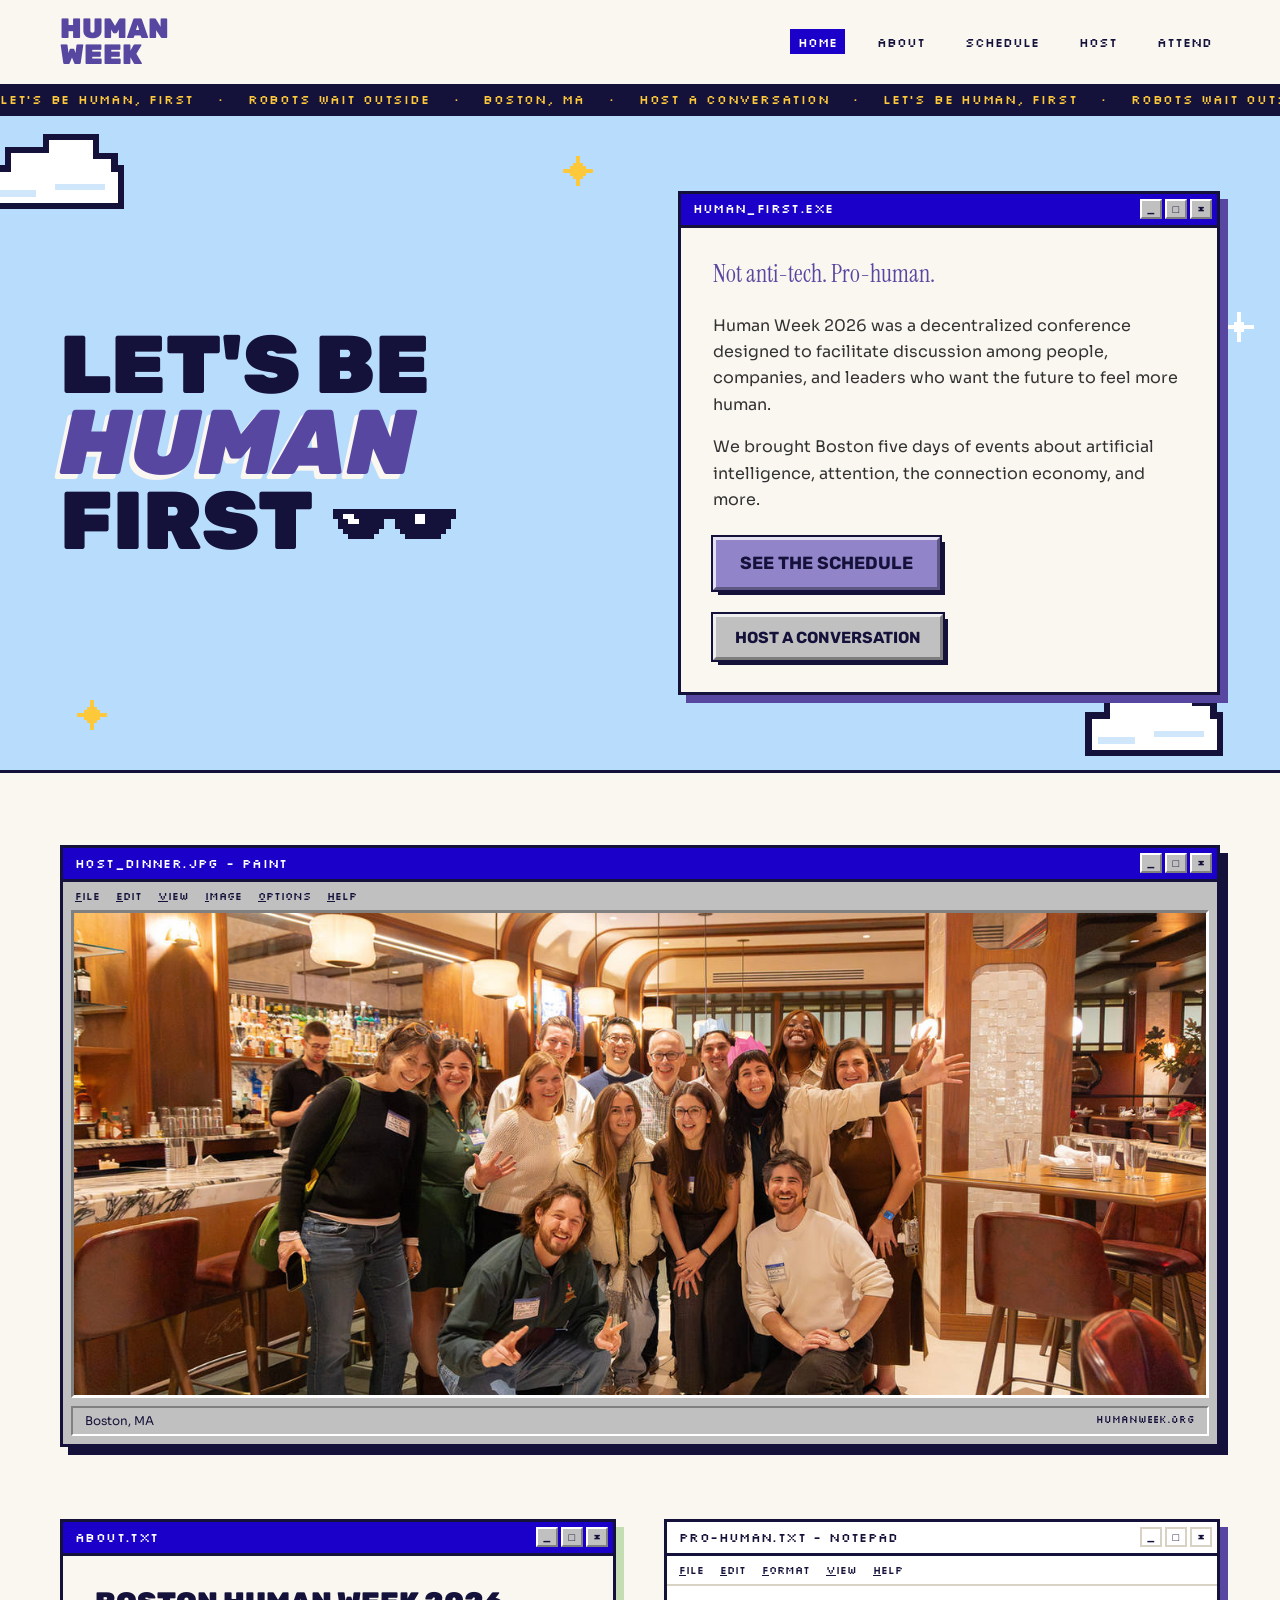
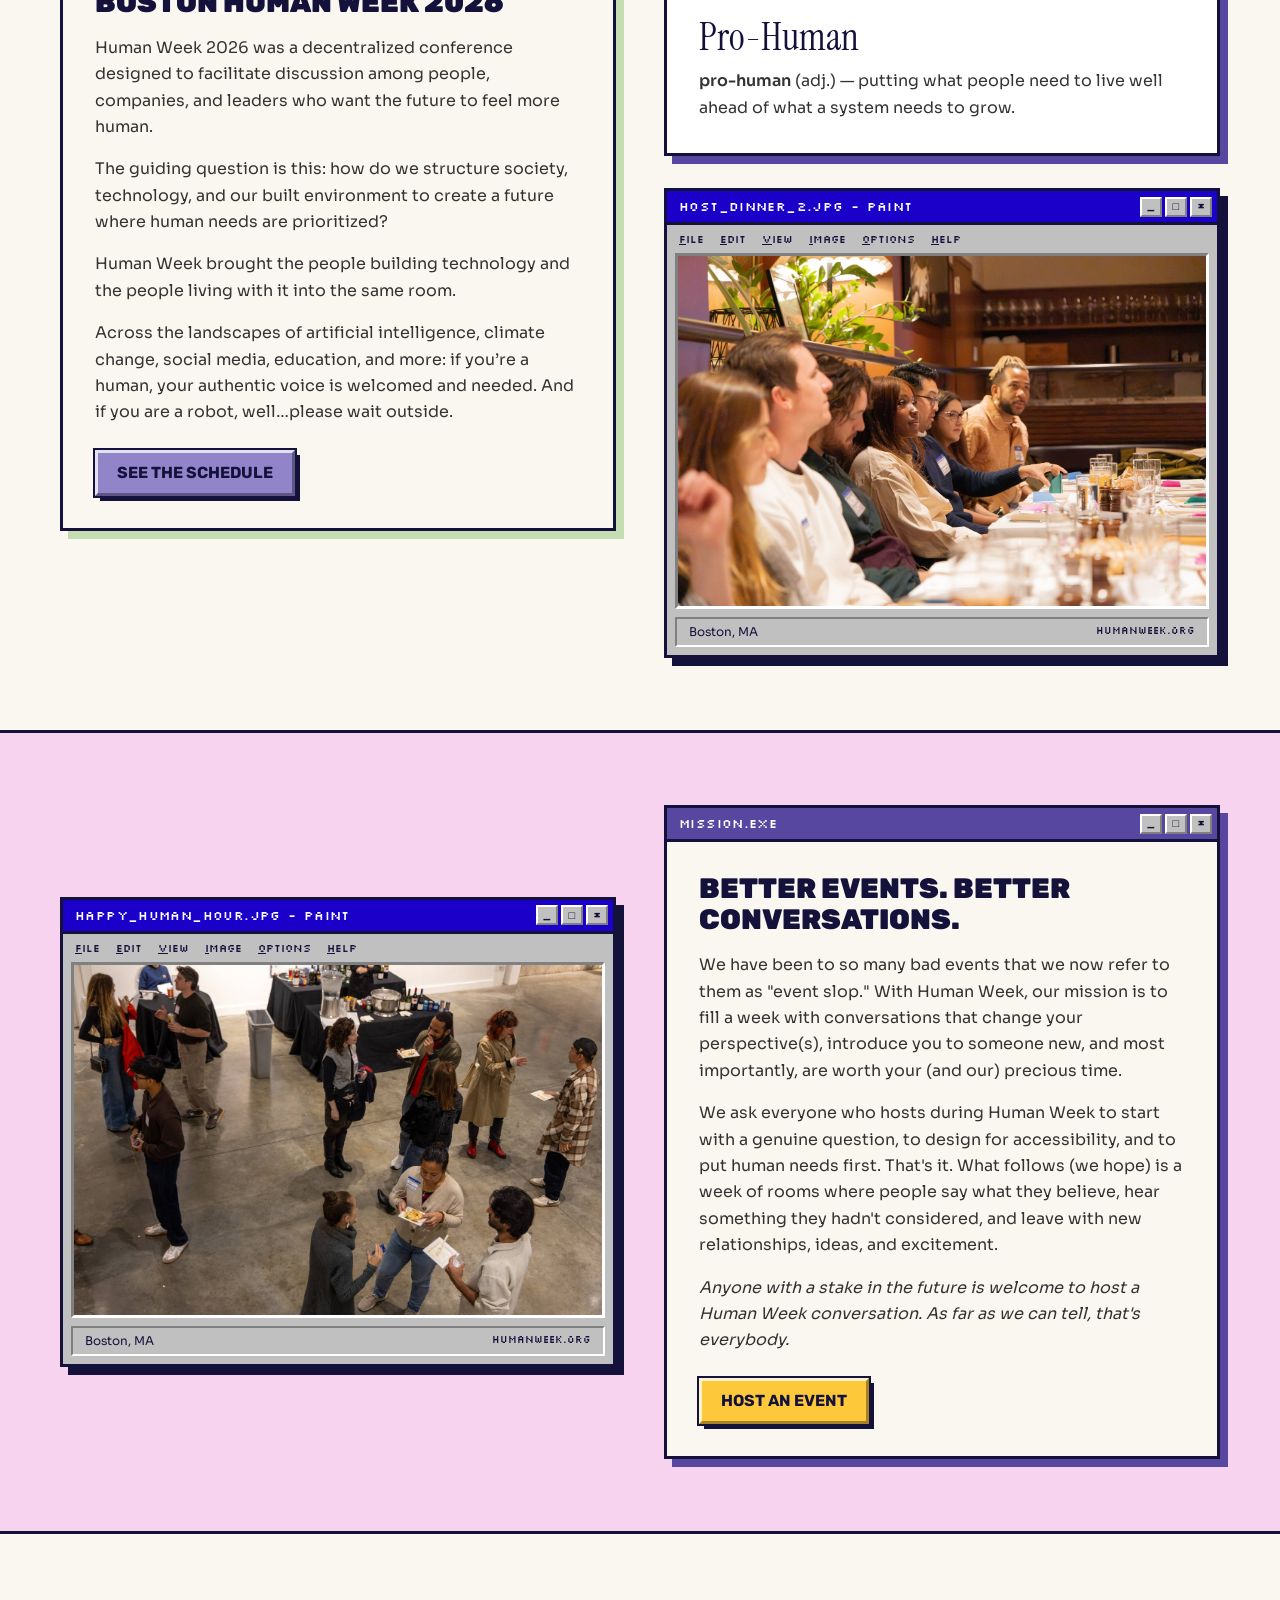
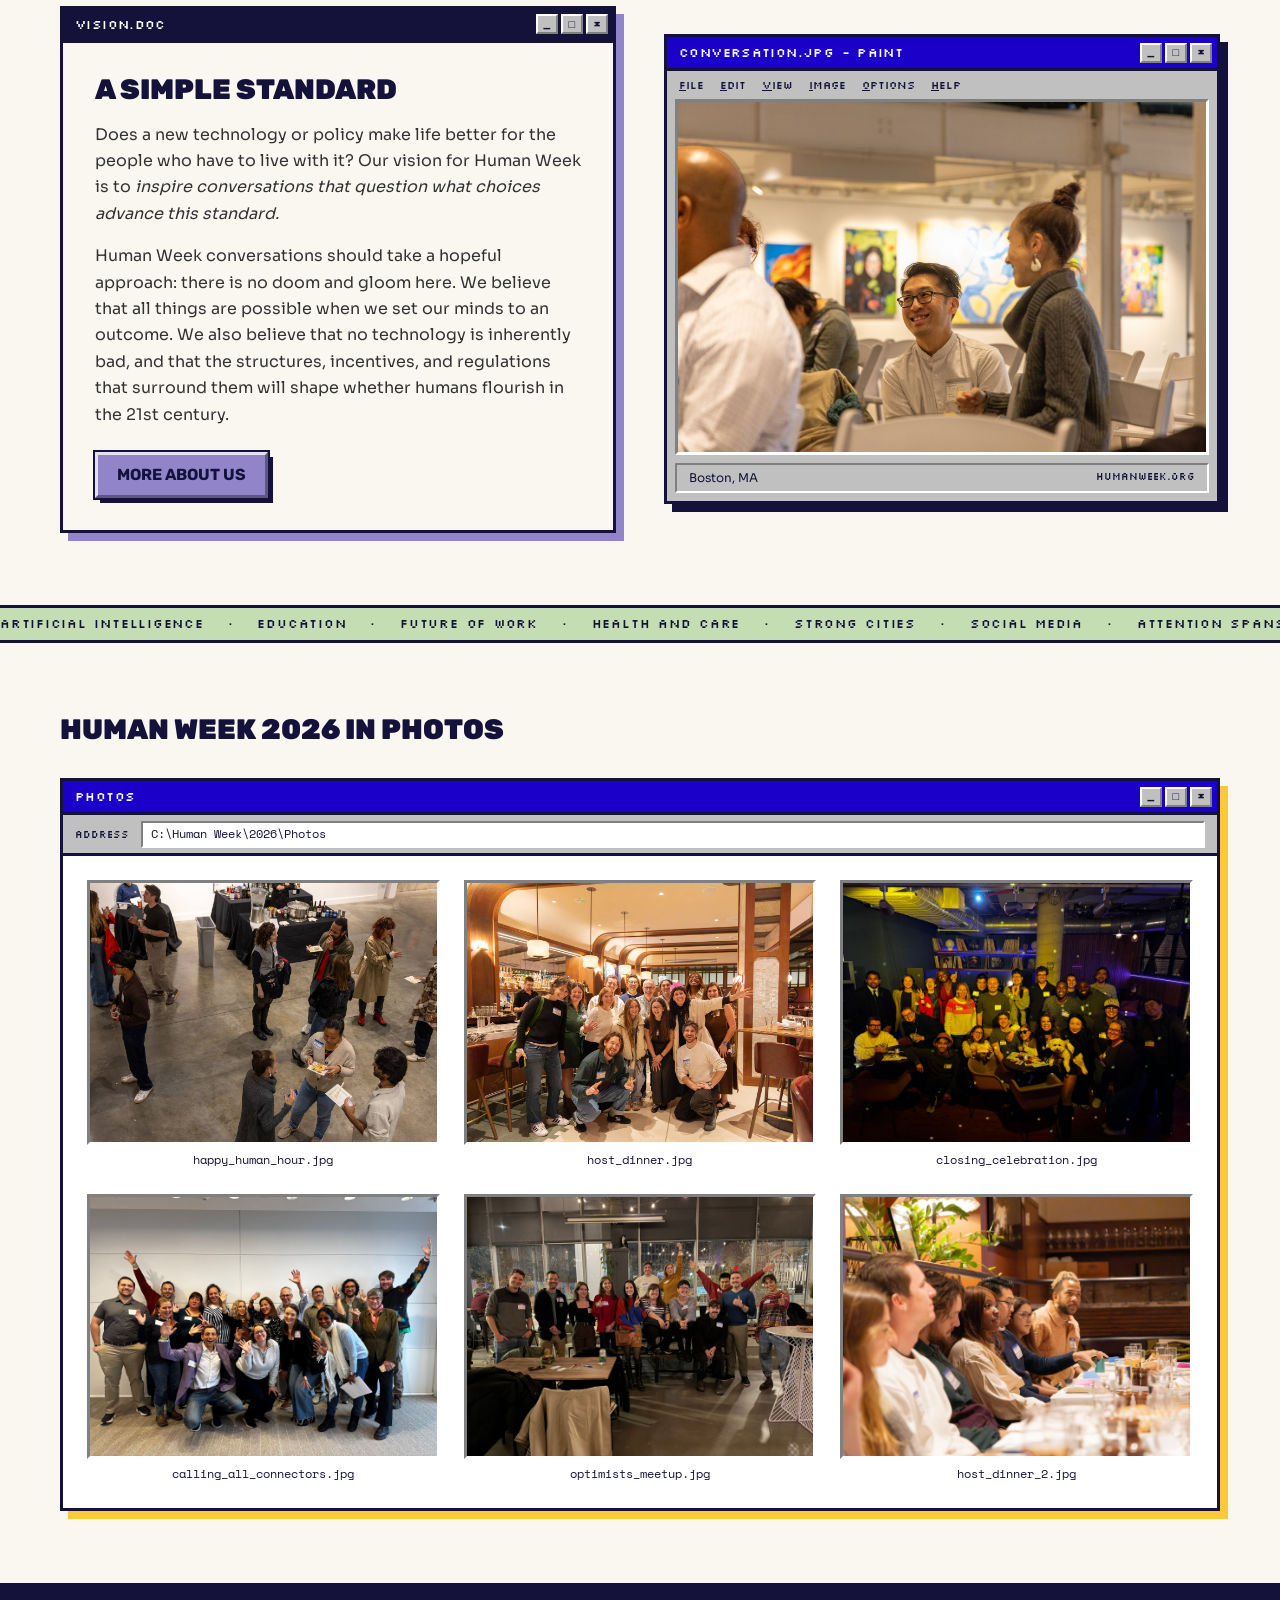
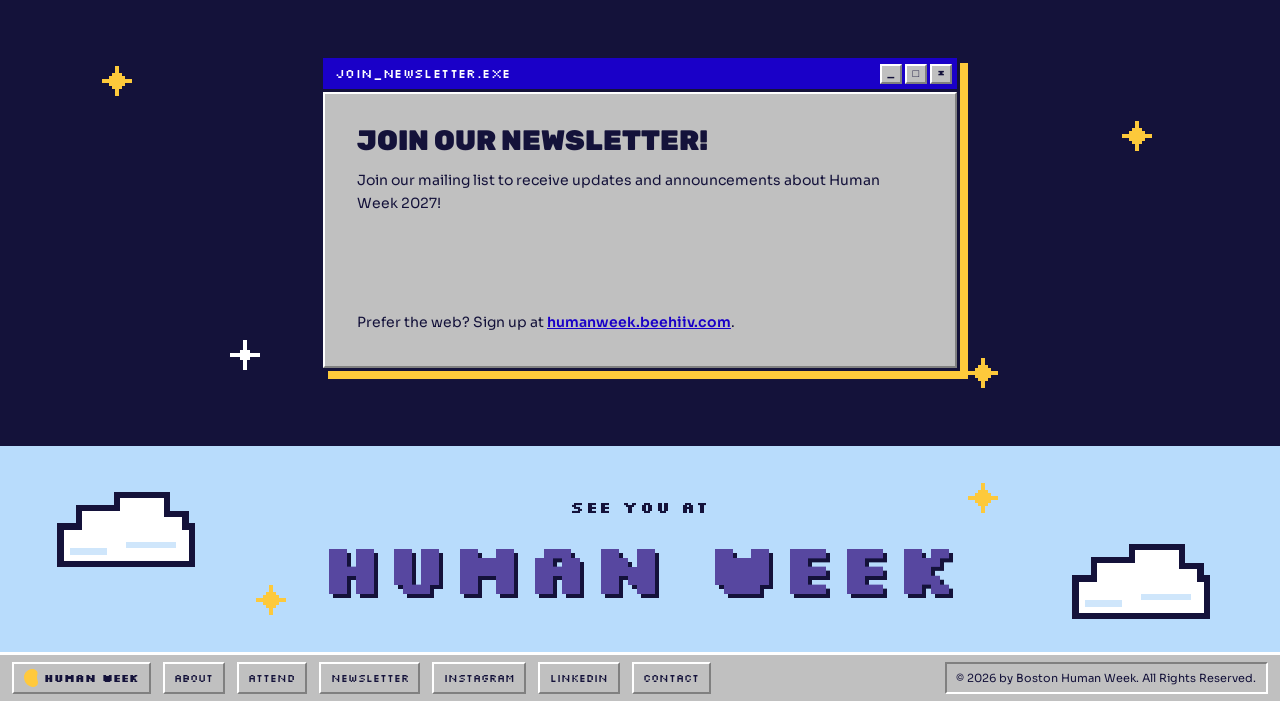
<file: index.html>
<!doctype html>
<html lang="en">
<head>
<meta charset="utf-8">
<meta name="viewport" content="width=device-width, initial-scale=1">
<meta name="google-site-verification" content="aRXO_ohaVqQOov3g2UdZWSEKf7VvKd4vGLLowuqR4VE" />
<title>Human Week: Not anti-tech. Pro-human.</title>
<meta name="description" content="Human Week is a decentralized conference for people, companies, and leaders who want the future to feel more human.">
<meta property="og:title" content="Human Week: Not anti-tech. Pro-human.">
<meta property="og:description" content="Human Week is a decentralized conference for people, companies, and leaders who want the future to feel more human.">
<meta property="og:type" content="website">
<meta property="og:site_name" content="Human Week">
<meta property="og:image" content="https://humanweek.org/assets/img/og-image.png">
<meta property="og:image:width" content="1200">
<meta property="og:image:height" content="630">
<meta property="og:image:alt" content="Let's be Human First. Not anti-tech. Pro-human. Human Week, Boston, MA.">
<meta name="twitter:card" content="summary_large_image">
<meta name="twitter:title" content="Human Week: Not anti-tech. Pro-human.">
<meta name="twitter:description" content="Human Week is a decentralized conference for people, companies, and leaders who want the future to feel more human.">
<meta name="twitter:image" content="https://humanweek.org/assets/img/og-image.png">
<link rel="icon" href="/assets/img/favicon.svg" type="image/svg+xml">
<link rel="stylesheet" href="/assets/css/fonts.css">
<link rel="stylesheet" href="/assets/css/site.css">
<link rel="canonical" href="https://humanweek.org/">
<meta property="og:url" content="https://humanweek.org/">
<script type="application/ld+json">
{"@context":"https://schema.org","@graph":[
 {"@type":"Organization","@id":"https://humanweek.org/#org","name":"Human Week","alternateName":"Boston Human Week","url":"https://humanweek.org/","logo":"https://humanweek.org/assets/img/human-week-logo.png","email":"hello@humanweek.org","description":"A decentralized, pro-human conference in Boston for people, companies, and leaders who want the future to feel more human.","areaServed":{"@type":"City","name":"Boston"},"sameAs":["https://www.instagram.com/bostonhumanweek","https://www.linkedin.com/company/boston-human-week/","https://humanweek.beehiiv.com"]},
 {"@type":"WebSite","@id":"https://humanweek.org/#site","url":"https://humanweek.org/","name":"Human Week","publisher":{"@id":"https://humanweek.org/#org"}}
]}
</script>
</head>
<body>
<a class="skip" href="#main">Skip to Main Content</a>
<header class="site-header">
  <div class="wrap">
    <a class="logo" href="/">HUMAN<br>WEEK</a>
    <button class="nav-toggle" aria-expanded="false" aria-controls="site-nav">Menu</button>
    <nav class="nav" id="site-nav" aria-label="Main"><ul><li><a href="/" aria-current="page">Home</a></li><li><a href="/about/">About</a></li><li><a href="/schedule/">Schedule</a></li><li><a href="/host/">Host</a></li><li><a href="/attend/">Attend</a></li></ul></nav>
  </div>
  <div class="ticker ticker--dark" aria-hidden="true"><div class="ticker__track"><span>Let's be human, first</span><span>•</span><span>Robots wait outside</span><span>•</span><span>Boston, MA</span><span>•</span><span>Host a conversation</span><span>•</span></div></div>
</header>
<main id="main">

<section class="hero">
  <img class="deco deco--cloud hero-cloud-1" src="/assets/img/pixel/cloud.svg" alt="" aria-hidden="true"><img class="deco deco--cloud hero-cloud-2" src="/assets/img/pixel/cloud.svg" alt="" aria-hidden="true"><img class="deco deco--star hero-star-1" src="/assets/img/pixel/star.svg" alt="" aria-hidden="true"><img class="deco deco--star hero-star-2" src="/assets/img/pixel/star.svg" alt="" aria-hidden="true"><img class="deco deco--star hero-star-3" src="/assets/img/pixel/sparkle.svg" alt="" aria-hidden="true">
  <div class="wrap">
    <div>
      <h1 class="hero__title"><span>Let's be</span><span class="human">Human</span><span>First<img class="hero__shades" src="/assets/img/pixel/shades.svg" alt="" aria-hidden="true"></span></h1>
    </div>
    <article class="win "><div class="win__bar"><span>human_first.exe</span><span class="win__btns" aria-hidden="true"><i>_</i><i>□</i><i>×</i></span></div><div class="win__body"><p class="lead">Not anti-tech. Pro-human.</p>
      <p>Human Week 2026 was a decentralized conference designed to facilitate discussion among people, companies, and leaders who want the future to feel more human.</p>
      <p>We brought Boston five days of events about artificial intelligence, attention, the connection economy, and more.</p>
      <div class="btn-row"><a class="btn btn--lg" href="/schedule/">See the schedule</a><a class="btn btn--gray" href="/host/">Host a conversation</a></div></div></article>
  </div>
</section>

<section class="section">
  <div class="wrap"><figure class="win paint paint--wide"><div class="win__bar"><span>host_dinner.jpg - Paint</span><span class="win__btns" aria-hidden="true"><i>_</i><i>□</i><i>×</i></span></div><div class="menu-bar" aria-hidden="true"><span><u>F</u>ile</span><span><u>E</u>dit</span><span><u>V</u>iew</span><span><u>I</u>mage</span><span><u>O</u>ptions</span><span><u>H</u>elp</span></div><div class="paint__canvas"><img src="/assets/img/photos/host_dinner.jpg" alt="A group of Human Week attendees posing together at a host dinner in a restaurant" loading="lazy" style="object-position:50% 60%"></div><figcaption class="paint__status"><span>Boston, MA</span><span>humanweek.org</span></figcaption></figure></div>
</section>

<section class="section section--tight">
  <div class="wrap grid-2">
    <article class="win win--sage"><div class="win__bar"><span>about.txt</span><span class="win__btns" aria-hidden="true"><i>_</i><i>□</i><i>×</i></span></div><div class="win__body"><h2 class="h2">Boston Human Week 2026</h2>
      <p>Human Week 2026 was a decentralized conference designed to facilitate discussion among people, companies, and leaders who want the future to feel more human.</p>
      <p>The guiding question is this: how do we structure society, technology, and our built environment to create a future where human needs are prioritized?</p>
      <p>Human Week brought the people building technology and the people living with it into the same room.</p>
      <p>Across the landscapes of artificial intelligence, climate change, social media, education, and more: if you’re a human, your authentic voice is welcomed and needed. And if you are a robot, well…please wait outside.</p>
      <div class="actions"><a class="btn" href="/schedule/">See the schedule</a></div></div></article>
    <div class="stack">
      <article class="win notepad "><div class="win__bar"><span>pro-human.txt - Notepad</span><span class="win__btns" aria-hidden="true"><i>_</i><i>□</i><i>×</i></span></div><div class="menu-bar" aria-hidden="true"><span><u>F</u>ile</span><span><u>E</u>dit</span><span><u>F</u>ormat</span><span><u>V</u>iew</span><span><u>H</u>elp</span></div><div class="win__body"><p class="notepad__title">Pro-Human</p><p class="definition"><b>pro-human</b> (adj.) — putting what people need to <span class="ink">live well</span> ahead of what a system needs to <span class="ink">grow</span>.</p></div></article>
      <figure class="win paint "><div class="win__bar"><span>host_dinner_2.jpg - Paint</span><span class="win__btns" aria-hidden="true"><i>_</i><i>□</i><i>×</i></span></div><div class="menu-bar" aria-hidden="true"><span><u>F</u>ile</span><span><u>E</u>dit</span><span><u>V</u>iew</span><span><u>I</u>mage</span><span><u>O</u>ptions</span><span><u>H</u>elp</span></div><div class="paint__canvas"><img src="/assets/img/photos/host_dinner_2.jpg" alt="People listening around a long table at a Human Week host dinner" loading="lazy"></div><figcaption class="paint__status"><span>Boston, MA</span><span>humanweek.org</span></figcaption></figure>
    </div>
  </div>
</section>

<section class="section section--pink">
  <div class="wrap grid-2 grid-2--center">
    <figure class="win paint "><div class="win__bar"><span>happy_human_hour.jpg - Paint</span><span class="win__btns" aria-hidden="true"><i>_</i><i>□</i><i>×</i></span></div><div class="menu-bar" aria-hidden="true"><span><u>F</u>ile</span><span><u>E</u>dit</span><span><u>V</u>iew</span><span><u>I</u>mage</span><span><u>O</u>ptions</span><span><u>H</u>elp</span></div><div class="paint__canvas"><img src="/assets/img/photos/happy_human_hour.jpg" alt="People talking in small groups at Happy Human Hour" loading="lazy"></div><figcaption class="paint__status"><span>Boston, MA</span><span>humanweek.org</span></figcaption></figure>
    <article class="win win--purple"><div class="win__bar"><span>mission.exe</span><span class="win__btns" aria-hidden="true"><i>_</i><i>□</i><i>×</i></span></div><div class="win__body"><h2 class="h2">Better events. Better conversations.</h2>
      <p>We have been to so many bad events that we now refer to them as "event slop." With Human Week, our mission is to fill a week with conversations that change your perspective(s), introduce you to someone new, and most importantly, are worth your (and our) precious time.</p>
      <p>We ask everyone who hosts during Human Week to start with a genuine question, to design for accessibility, and to put human needs first. That's it. What follows (we hope) is a week of rooms where people say what they believe, hear something they hadn't considered, and leave with new relationships, ideas, and excitement.</p>
      <p><em>Anyone with a stake in the future is welcome to host a Human Week conversation. As far as we can tell, that's everybody.</em></p>
      <div class="actions"><a class="btn btn--yellow" href="/host/">Host an event</a></div></div></article>
  </div>
</section>

<section class="section">
  <div class="wrap grid-2 grid-2--center">
    <article class="win win--navy"><div class="win__bar"><span>vision.doc</span><span class="win__btns" aria-hidden="true"><i>_</i><i>□</i><i>×</i></span></div><div class="win__body"><h2 class="h2">A simple standard</h2>
      <p>Does a new technology or policy make life better for the people who have to live with it? Our vision for Human Week is to <em>inspire conversations that question what choices advance this standard.</em></p>
      <p>Human Week conversations should take a hopeful approach: there is no doom and gloom here. We believe that all things are possible when we set our minds to an outcome. We also believe that no technology is inherently bad, and that the structures, incentives, and regulations that surround them will shape whether humans flourish in the 21st century.</p>
      <div class="actions"><a class="btn" href="/about/">More about us</a></div></div></article>
    <figure class="win paint "><div class="win__bar"><span>conversation.jpg - Paint</span><span class="win__btns" aria-hidden="true"><i>_</i><i>□</i><i>×</i></span></div><div class="menu-bar" aria-hidden="true"><span><u>F</u>ile</span><span><u>E</u>dit</span><span><u>V</u>iew</span><span><u>I</u>mage</span><span><u>O</u>ptions</span><span><u>H</u>elp</span></div><div class="paint__canvas"><img src="/assets/img/photos/conversation.jpg" alt="Two attendees talking and laughing in a gallery hung with colorful paintings" loading="lazy"></div><figcaption class="paint__status"><span>Boston, MA</span><span>humanweek.org</span></figcaption></figure>
  </div>
</section>
<div class="ticker ticker--sage" aria-hidden="true"><div class="ticker__track"><span>Artificial Intelligence</span><span>•</span><span>Education</span><span>•</span><span>Future Of Work</span><span>•</span><span>Health And Care</span><span>•</span><span>Strong Cities</span><span>•</span><span>Social Media</span><span>•</span><span>Attention Spans</span><span>•</span><span>And More</span><span>•</span></div></div>

<section class="section">
  <div class="wrap">
    <div class="section-head">
      <h2 class="h2">Human Week 2026 in photos</h2>
    </div>
    <div class="win explorer win--yellow"><div class="win__bar"><span>Photos</span><span class="win__btns" aria-hidden="true"><i>_</i><i>□</i><i>×</i></span></div><div class="address"><b>Address</b><span>C:\Human Week\2026\Photos</span></div><div class="win__body"><div class="tiles"><figure class="tile"><div class="tile__img"><img src="/assets/img/photos/happy_human_hour.jpg" alt="People talking in small groups at Happy Human Hour" loading="lazy"></div><figcaption>happy_human_hour.jpg</figcaption></figure><figure class="tile"><div class="tile__img"><img src="/assets/img/photos/host_dinner.jpg" alt="A group of attendees posing together at a host dinner" loading="lazy"></div><figcaption>host_dinner.jpg</figcaption></figure><figure class="tile"><div class="tile__img"><img src="/assets/img/photos/closing_celebration.jpg" alt="A packed room at the Human Week closing celebration, one person holding a The Slop Must Stop sticker" loading="lazy"></div><figcaption>closing_celebration.jpg</figcaption></figure><figure class="tile"><div class="tile__img"><img src="/assets/img/photos/calling_all_connectors.jpg" alt="Attendees waving at the camera at Calling All Connectors" loading="lazy"></div><figcaption>calling_all_connectors.jpg</figcaption></figure><figure class="tile"><div class="tile__img"><img src="/assets/img/photos/optimists_meetup.jpg" alt="Attendees cheering together at the Optimists Meetup" loading="lazy"></div><figcaption>optimists_meetup.jpg</figcaption></figure><figure class="tile"><div class="tile__img"><img src="/assets/img/photos/host_dinner_2.jpg" alt="People listening around a long table at a host dinner" loading="lazy"></div><figcaption>host_dinner_2.jpg</figcaption></figure></div></div></div>
  </div>
</section>
<section class="band-night" id="newsletter">
  <img class="deco deco--star night-star-1" src="/assets/img/pixel/star.svg" alt="" aria-hidden="true"><img class="deco deco--star night-star-2" src="/assets/img/pixel/star.svg" alt="" aria-hidden="true"><img class="deco deco--star night-star-3" src="/assets/img/pixel/sparkle.svg" alt="" aria-hidden="true"><img class="deco deco--star night-star-4" src="/assets/img/pixel/star.svg" alt="" aria-hidden="true">
  <div class="wrap">
    <article class="win dialog"><div class="win__bar"><span>join_newsletter.exe</span><span class="win__btns" aria-hidden="true"><i>_</i><i>□</i><i>×</i></span></div><div class="win__body"><h2 class="form-title">Join our Newsletter!</h2>
        <p class="form-lead">Join our mailing list to receive updates and announcements about Human Week 2027!</p>
        <div class="beehiiv-embed"><script async src="https://subscribe-forms.beehiiv.com/v3/loader.js" data-beehiiv-form="6ddcc59b-b811-4455-94c0-ef54edf48399"></script></div>
        <p class="form-note">Prefer the web? Sign up at <a href="https://humanweek.beehiiv.com">humanweek.beehiiv.com</a>.</p></div></article>
  </div>
</section>
</main>
<footer>
  <div class="footer-sky">
    <img class="deco deco--cloud footer-cloud-1" src="/assets/img/pixel/cloud.svg" alt="" aria-hidden="true"><img class="deco deco--cloud footer-cloud-2" src="/assets/img/pixel/cloud.svg" alt="" aria-hidden="true"><img class="deco deco--star footer-star-1" src="/assets/img/pixel/star.svg" alt="" aria-hidden="true"><img class="deco deco--star footer-star-2" src="/assets/img/pixel/star.svg" alt="" aria-hidden="true">
    <div class="wrap">
      <p class="see-you">SEE YOU AT</p>
      <p class="pixel-title">Human Week</p>
    </div>
  </div>
  <nav class="taskbar" aria-label="Footer">
    <a class="start" href="/"><img src="/assets/img/favicon.svg" alt="" aria-hidden="true">Human Week</a>
    <a href="/about/">About</a>
    <a href="/attend/">Attend</a>
    <a href="https://humanweek.beehiiv.com">Newsletter</a>
    <a href="https://www.instagram.com/bostonhumanweek">Instagram</a>
    <a href="https://www.linkedin.com/company/boston-human-week/">LinkedIn</a>
    <a href="mailto:hello@humanweek.org?subject=Hey%20Human%20Week!">Contact</a>
    <span class="clock">© 2026 by Boston Human Week. All Rights Reserved.</span>
  </nav>
</footer>
<script src="/assets/js/site.js"></script>
<script type="text/javascript" async src="https://subscribe-forms.beehiiv.com/attribution.js"></script>
</body>
</html>
</file>
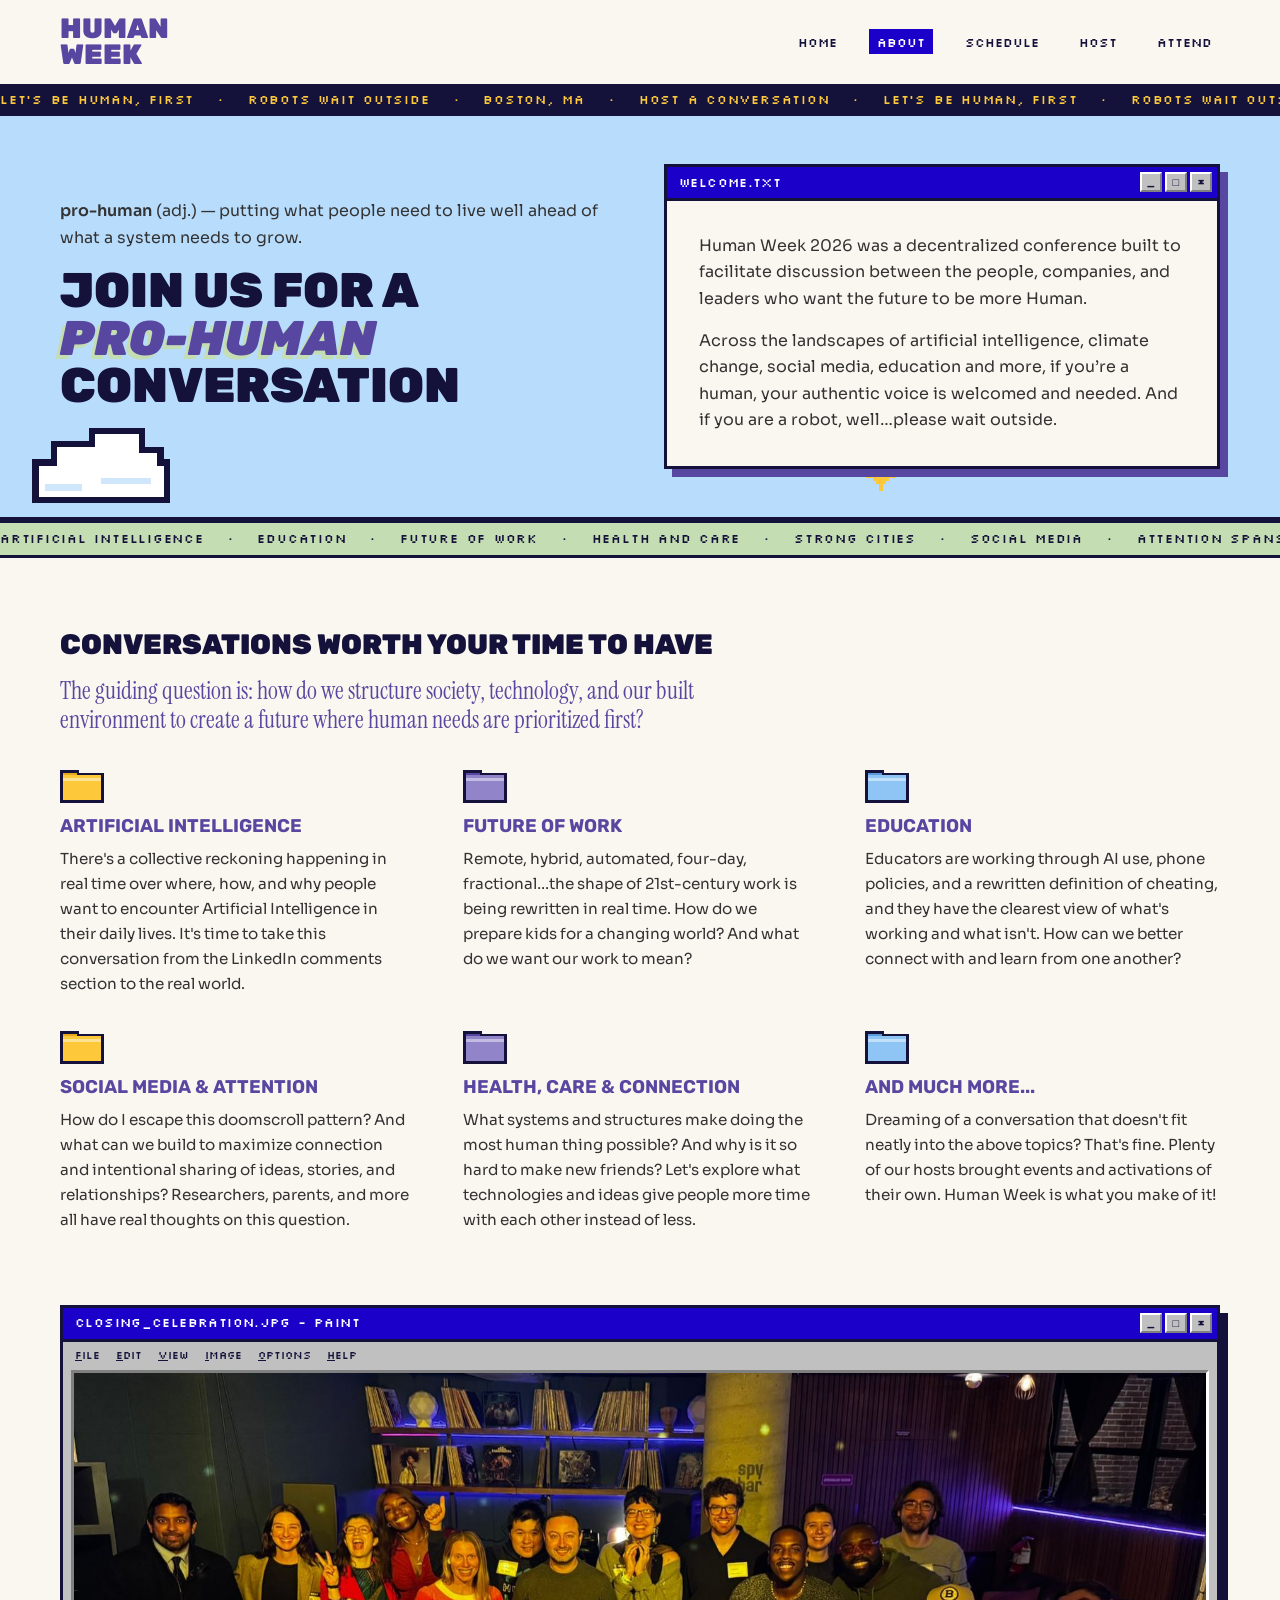
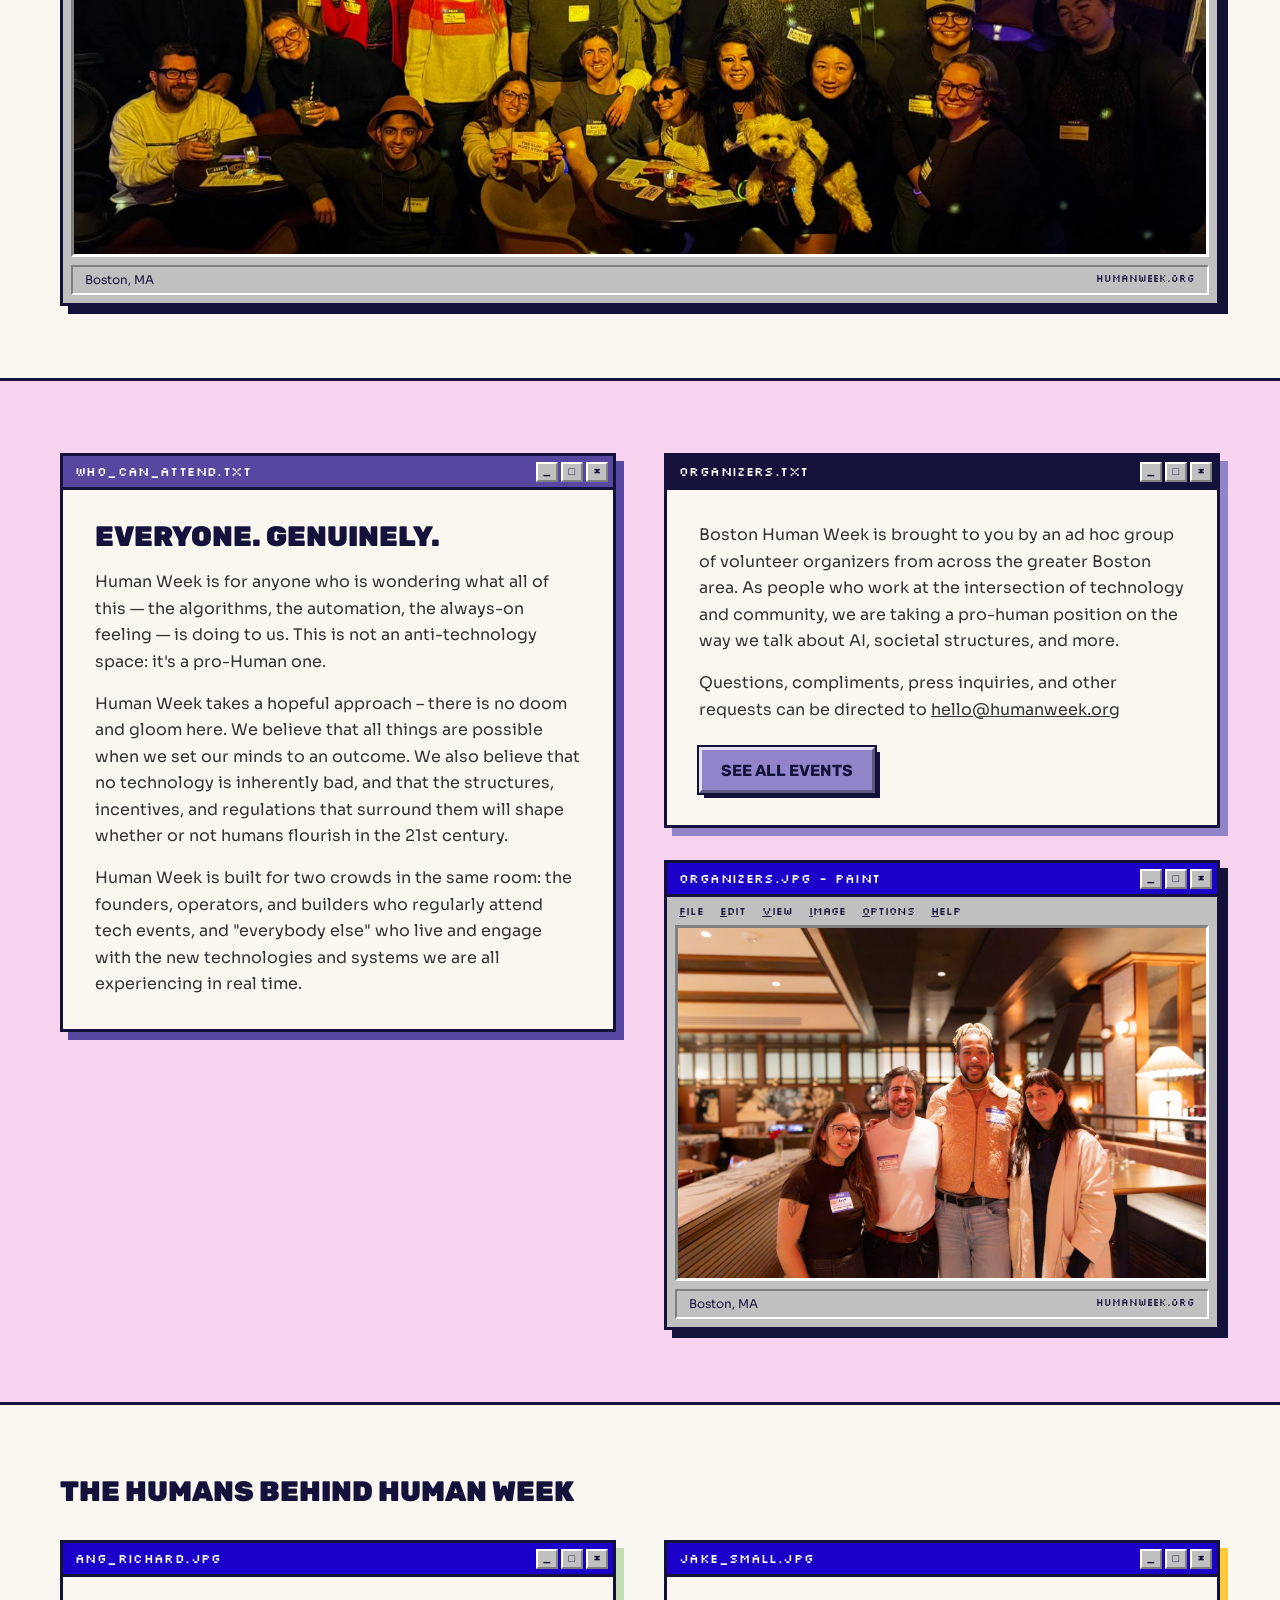
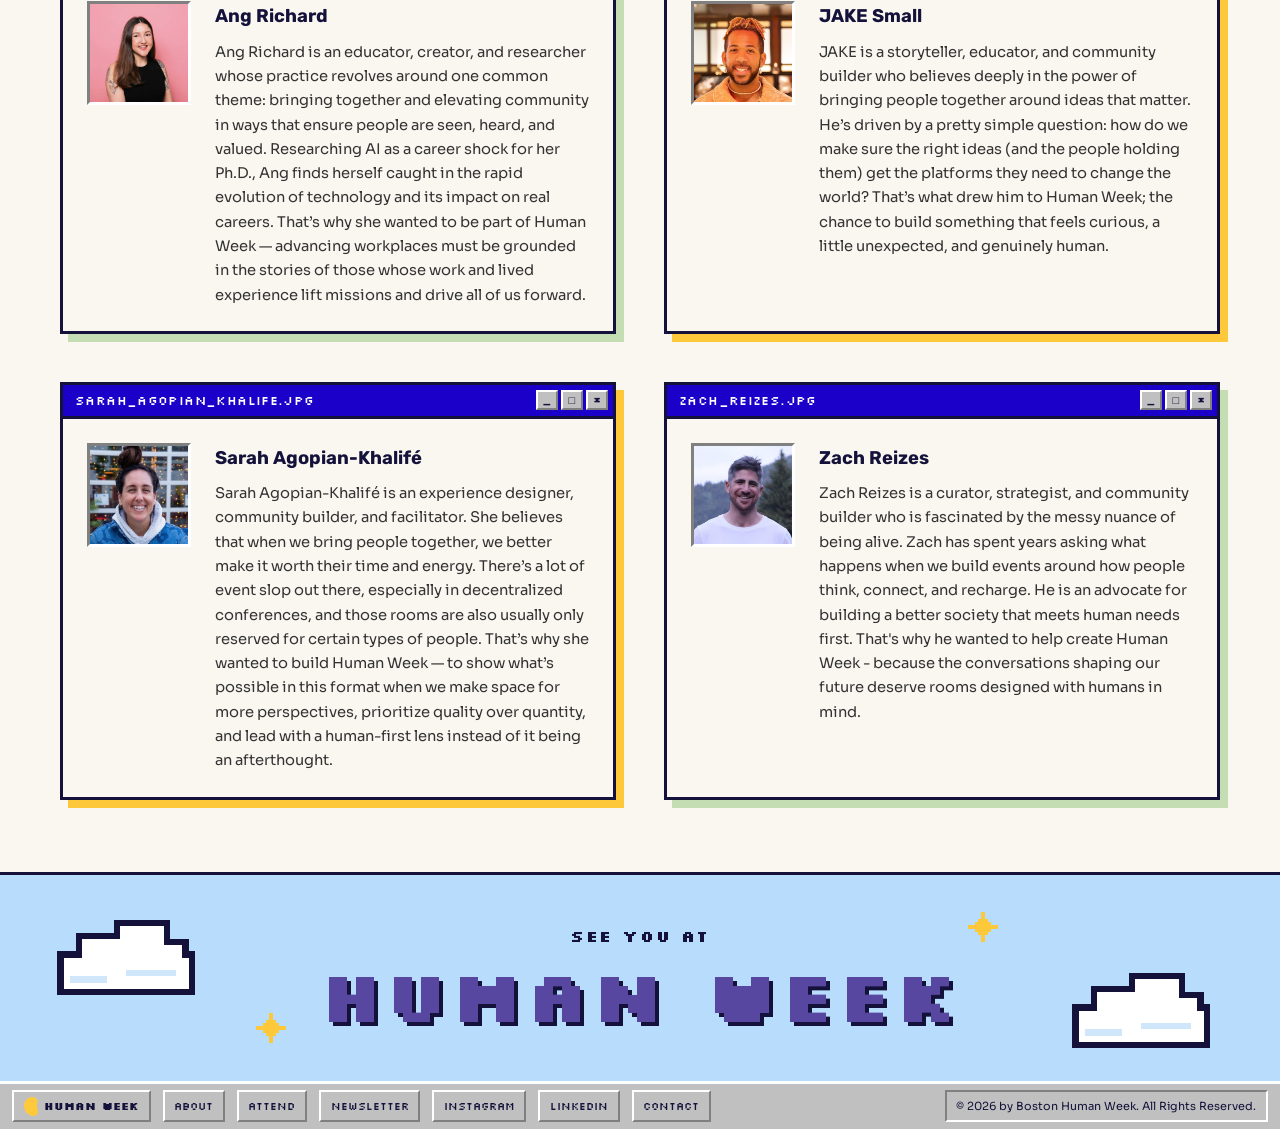
<file: about/index.html>
<!doctype html>
<html lang="en">
<head>
<meta charset="utf-8">
<meta name="viewport" content="width=device-width, initial-scale=1">
<meta name="google-site-verification" content="aRXO_ohaVqQOov3g2UdZWSEKf7VvKd4vGLLowuqR4VE" />
<title>About | Human Week</title>
<meta name="description" content="Human Week 2026 is a decentralized conference built to facilitate discussion between the people, companies, and leaders who want the future to be more Human.">
<meta property="og:title" content="About | Human Week">
<meta property="og:description" content="Human Week 2026 is a decentralized conference built to facilitate discussion between the people, companies, and leaders who want the future to be more Human.">
<meta property="og:type" content="website">
<meta property="og:site_name" content="Human Week">
<meta property="og:image" content="https://humanweek.org/assets/img/og-image.png">
<meta property="og:image:width" content="1200">
<meta property="og:image:height" content="630">
<meta property="og:image:alt" content="Let's be Human First. Not anti-tech. Pro-human. Human Week, Boston, MA.">
<meta name="twitter:card" content="summary_large_image">
<meta name="twitter:title" content="About | Human Week">
<meta name="twitter:description" content="Human Week 2026 is a decentralized conference built to facilitate discussion between the people, companies, and leaders who want the future to be more Human.">
<meta name="twitter:image" content="https://humanweek.org/assets/img/og-image.png">
<link rel="icon" href="/assets/img/favicon.svg" type="image/svg+xml">
<link rel="stylesheet" href="/assets/css/fonts.css">
<link rel="stylesheet" href="/assets/css/site.css">
<link rel="canonical" href="https://humanweek.org/about/">
<meta property="og:url" content="https://humanweek.org/about/">
</head>
<body>
<a class="skip" href="#main">Skip to Main Content</a>
<header class="site-header">
  <div class="wrap">
    <a class="logo" href="/">HUMAN<br>WEEK</a>
    <button class="nav-toggle" aria-expanded="false" aria-controls="site-nav">Menu</button>
    <nav class="nav" id="site-nav" aria-label="Main"><ul><li><a href="/">Home</a></li><li><a href="/about/" aria-current="page">About</a></li><li><a href="/schedule/">Schedule</a></li><li><a href="/host/">Host</a></li><li><a href="/attend/">Attend</a></li></ul></nav>
  </div>
  <div class="ticker ticker--dark" aria-hidden="true"><div class="ticker__track"><span>Let's be human, first</span><span>•</span><span>Robots wait outside</span><span>•</span><span>Boston, MA</span><span>•</span><span>Host a conversation</span><span>•</span></div></div>
</header>
<main id="main">
<section class="intro"><img class="deco deco--cloud intro-cloud" src="/assets/img/pixel/cloud.svg" alt="" aria-hidden="true"><img class="deco deco--star intro-star" src="/assets/img/pixel/star.svg" alt="" aria-hidden="true"><div class="wrap"><div class="grid-2 grid-2--center">
    <div>
      <p class="definition"><b>pro-human</b> (adj.) — putting what people need to <span class="ink">live well</span> ahead of what a system needs to <span class="ink">grow</span>.</p>
      <h1 class="display">Join us for a <em>pro-human</em> conversation</h1>
    </div>
    <article class="win "><div class="win__bar"><span>welcome.txt</span><span class="win__btns" aria-hidden="true"><i>_</i><i>□</i><i>×</i></span></div><div class="win__body"><p>Human Week 2026 was a decentralized conference built to facilitate discussion between the people, companies, and leaders who want the future to be more Human.</p><p>Across the landscapes of artificial intelligence, climate change, social media, education and more, if you’re a human, your authentic voice is welcomed and needed. And if you are a robot, well…please wait outside.</p></div></article>
  </div></div></section>
<div class="ticker ticker--sage" aria-hidden="true"><div class="ticker__track"><span>Artificial Intelligence</span><span>•</span><span>Education</span><span>•</span><span>Future Of Work</span><span>•</span><span>Health And Care</span><span>•</span><span>Strong Cities</span><span>•</span><span>Social Media</span><span>•</span><span>Attention Spans</span><span>•</span></div></div>

<section class="section">
  <div class="wrap">
    <div class="section-head">
      <h2 class="h2">Conversations worth your time to have</h2>
      <p class="lead measure">The guiding question is: how do we structure society, technology, and our built environment to create a future where human needs are prioritized first?</p>
    </div>
    <div class="topics">
      <div class="topic"><img src="/assets/img/pixel/folder-yellow.svg" alt="" aria-hidden="true"><h3 class="h3">Artificial Intelligence</h3><p>There's a collective reckoning happening in real time over where, how, and why people want to encounter Artificial Intelligence in their daily lives. It's time to take this conversation from the LinkedIn comments section to the real world.</p></div><div class="topic"><img src="/assets/img/pixel/folder-purple.svg" alt="" aria-hidden="true"><h3 class="h3">Future of Work</h3><p>Remote, hybrid, automated, four-day, fractional…the shape of 21st-century work is being rewritten in real time. How do we prepare kids for a changing world? And what do we want our work to mean?</p></div><div class="topic"><img src="/assets/img/pixel/folder-blue.svg" alt="" aria-hidden="true"><h3 class="h3">Education</h3><p>Educators are working through AI use, phone policies, and a rewritten definition of cheating, and they have the clearest view of what's working and what isn't. How can we better connect with and learn from one another?</p></div><div class="topic"><img src="/assets/img/pixel/folder-yellow.svg" alt="" aria-hidden="true"><h3 class="h3">Social Media &amp; Attention</h3><p>How do I escape this doomscroll pattern? And what can we build to maximize connection and intentional sharing of ideas, stories, and relationships? Researchers, parents, and more all have real thoughts on this question.</p></div><div class="topic"><img src="/assets/img/pixel/folder-purple.svg" alt="" aria-hidden="true"><h3 class="h3">Health, Care &amp; Connection</h3><p>What systems and structures make doing the most human thing possible? And why is it so hard to make new friends? Let's explore what technologies and ideas give people more time with each other instead of less.</p></div><div class="topic"><img src="/assets/img/pixel/folder-blue.svg" alt="" aria-hidden="true"><h3 class="h3">And much more...</h3><p>Dreaming of a conversation that doesn't fit neatly into the above topics? That's fine. Plenty of our hosts brought events and activations of their own. Human Week is what you make of it!</p></div>
    </div>
  </div>
</section>

<section class="section section--tight">
  <div class="wrap"><figure class="win paint paint--wide"><div class="win__bar"><span>closing_celebration.jpg - Paint</span><span class="win__btns" aria-hidden="true"><i>_</i><i>□</i><i>×</i></span></div><div class="menu-bar" aria-hidden="true"><span><u>F</u>ile</span><span><u>E</u>dit</span><span><u>V</u>iew</span><span><u>I</u>mage</span><span><u>O</u>ptions</span><span><u>H</u>elp</span></div><div class="paint__canvas"><img src="/assets/img/photos/closing_celebration.jpg" alt="A packed room at the Human Week closing celebration" loading="lazy" style="object-position:50% 45%"></div><figcaption class="paint__status"><span>Boston, MA</span><span>humanweek.org</span></figcaption></figure></div>
</section>

<section class="section section--pink">
  <div class="wrap grid-2">
    <article class="win win--purple"><div class="win__bar"><span>who_can_attend.txt</span><span class="win__btns" aria-hidden="true"><i>_</i><i>□</i><i>×</i></span></div><div class="win__body"><h2 class="h2">Everyone. Genuinely.</h2>
      <p>Human Week is for anyone who is wondering what all of this — the algorithms, the automation, the always-on feeling — is doing to us. This is not an anti-technology space: it's a pro-Human one.</p>
      <p>Human Week takes a hopeful approach – there is no doom and gloom here. We believe that all things are possible when we set our minds to an outcome. We also believe that no technology is inherently bad, and that the structures, incentives, and regulations that surround them will shape whether or not humans flourish in the 21st century.</p>
      <p>Human Week is built for two crowds in the same room: the founders, operators, and builders who regularly attend tech events, and "everybody else" who live and engage with the new technologies and systems we are all experiencing in real time.</p></div></article>
    <div class="stack">
      <article class="win win--navy"><div class="win__bar"><span>organizers.txt</span><span class="win__btns" aria-hidden="true"><i>_</i><i>□</i><i>×</i></span></div><div class="win__body"><p>Boston Human Week is brought to you by an ad hoc group of volunteer organizers from across the greater Boston area. As people who work at the intersection of technology and community, we are taking a pro-human position on the way we talk about AI, societal structures, and more.</p>
        <p>Questions, compliments, press inquiries, and other requests can be directed to <a href="mailto:hello@humanweek.org?subject=Hey%20Human%20Week!">hello@humanweek.org</a></p>
        <div class="actions"><a class="btn" href="/schedule/">See all events</a></div></div></article>
      <figure class="win paint "><div class="win__bar"><span>organizers.jpg - Paint</span><span class="win__btns" aria-hidden="true"><i>_</i><i>□</i><i>×</i></span></div><div class="menu-bar" aria-hidden="true"><span><u>F</u>ile</span><span><u>E</u>dit</span><span><u>V</u>iew</span><span><u>I</u>mage</span><span><u>O</u>ptions</span><span><u>H</u>elp</span></div><div class="paint__canvas"><img src="/assets/img/photos/organizers.jpg" alt="The four Human Week organizers together: Ang Richard, Zach Reizes, JAKE Small and Sarah Agopian-Khalifé" loading="lazy" style="object-position:50% 40%"></div><figcaption class="paint__status"><span>Boston, MA</span><span>humanweek.org</span></figcaption></figure>
    </div>
  </div>
</section>

<section class="section">
  <div class="wrap">
    <h2 class="h2 section-head">The humans behind Human Week</h2>
    <div class="people">
      <article class="win person win--sage"><div class="win__bar"><span>ang_richard.jpg</span><span class="win__btns" aria-hidden="true"><i>_</i><i>□</i><i>×</i></span></div><div class="win__body"><img src="/assets/img/ang-richard.jpg" alt="Ang Richard" width="104" height="104"><div><h3>Ang Richard</h3><p>Ang Richard is an educator, creator, and researcher whose practice revolves around one common theme: bringing together and elevating community in ways that ensure people are seen, heard, and valued. Researching AI as a career shock for her Ph.D., Ang finds herself caught in the rapid evolution of technology and its impact on real careers. That’s why she wanted to be part of Human Week — advancing workplaces must be grounded in the stories of those whose work and lived experience lift missions and drive all of us forward.</p></div></div></article><article class="win person win--yellow"><div class="win__bar"><span>jake_small.jpg</span><span class="win__btns" aria-hidden="true"><i>_</i><i>□</i><i>×</i></span></div><div class="win__body"><img src="/assets/img/jake-small.jpg" alt="JAKE Small" width="104" height="104"><div><h3>JAKE Small</h3><p>JAKE is a storyteller, educator, and community builder who believes deeply in the power of bringing people together around ideas that matter. He’s driven by a pretty simple question: how do we make sure the right ideas (and the people holding them) get the platforms they need to change the world? That’s what drew him to Human Week; the chance to build something that feels curious, a little unexpected, and genuinely human.</p></div></div></article><article class="win person win--yellow"><div class="win__bar"><span>sarah_agopian_khalife.jpg</span><span class="win__btns" aria-hidden="true"><i>_</i><i>□</i><i>×</i></span></div><div class="win__body"><img src="/assets/img/sarah-agopian-khalife.jpg" alt="Sarah Agopian-Khalifé" width="104" height="104"><div><h3>Sarah Agopian-Khalifé</h3><p>Sarah Agopian-Khalifé is an experience designer, community builder, and facilitator. She believes that when we bring people together, we better make it worth their time and energy. There’s a lot of event slop out there, especially in decentralized conferences, and those rooms are also usually only reserved for certain types of people. That’s why she wanted to build Human Week — to show what’s possible in this format when we make space for more perspectives, prioritize quality over quantity, and lead with a human-first lens instead of it being an afterthought.</p></div></div></article><article class="win person win--sage"><div class="win__bar"><span>zach_reizes.jpg</span><span class="win__btns" aria-hidden="true"><i>_</i><i>□</i><i>×</i></span></div><div class="win__body"><img src="/assets/img/zach-reizes.jpg" alt="Zach Reizes" width="104" height="104"><div><h3>Zach Reizes</h3><p>Zach Reizes is a curator, strategist, and community builder who is fascinated by the messy nuance of being alive. Zach has spent years asking what happens when we build events around how people think, connect, and recharge. He is an advocate for building a better society that meets human needs first. That's why he wanted to help create Human Week - because the conversations shaping our future deserve rooms designed with humans in mind.</p></div></div></article>
    </div>
  </div>
</section>
</main>
<footer>
  <div class="footer-sky">
    <img class="deco deco--cloud footer-cloud-1" src="/assets/img/pixel/cloud.svg" alt="" aria-hidden="true"><img class="deco deco--cloud footer-cloud-2" src="/assets/img/pixel/cloud.svg" alt="" aria-hidden="true"><img class="deco deco--star footer-star-1" src="/assets/img/pixel/star.svg" alt="" aria-hidden="true"><img class="deco deco--star footer-star-2" src="/assets/img/pixel/star.svg" alt="" aria-hidden="true">
    <div class="wrap">
      <p class="see-you">SEE YOU AT</p>
      <p class="pixel-title">Human Week</p>
    </div>
  </div>
  <nav class="taskbar" aria-label="Footer">
    <a class="start" href="/"><img src="/assets/img/favicon.svg" alt="" aria-hidden="true">Human Week</a>
    <a href="/about/">About</a>
    <a href="/attend/">Attend</a>
    <a href="https://humanweek.beehiiv.com">Newsletter</a>
    <a href="https://www.instagram.com/bostonhumanweek">Instagram</a>
    <a href="https://www.linkedin.com/company/boston-human-week/">LinkedIn</a>
    <a href="mailto:hello@humanweek.org?subject=Hey%20Human%20Week!">Contact</a>
    <span class="clock">© 2026 by Boston Human Week. All Rights Reserved.</span>
  </nav>
</footer>
<script src="/assets/js/site.js"></script>
<script type="text/javascript" async src="https://subscribe-forms.beehiiv.com/attribution.js"></script>
</body>
</html>
</file>
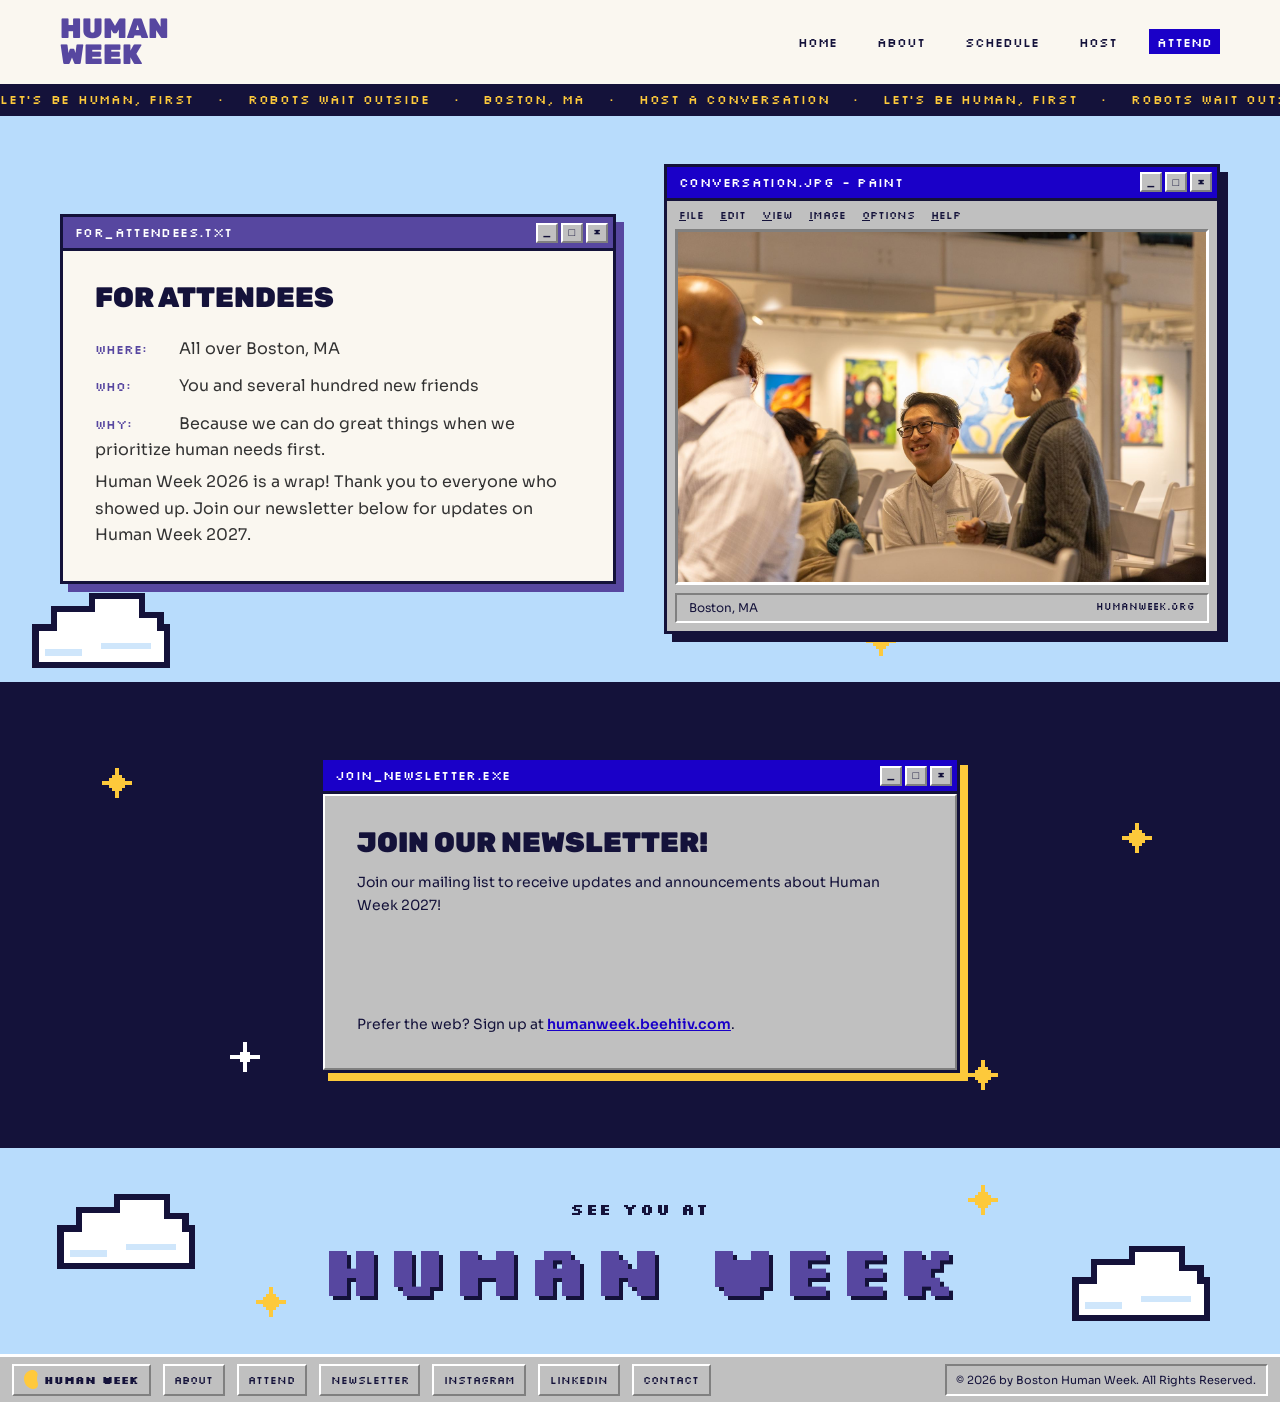
<file: attend/index.html>
<!doctype html>
<html lang="en">
<head>
<meta charset="utf-8">
<meta name="viewport" content="width=device-width, initial-scale=1">
<meta name="google-site-verification" content="aRXO_ohaVqQOov3g2UdZWSEKf7VvKd4vGLLowuqR4VE" />
<title>Attend | Human Week</title>
<meta name="description" content="Human Week, all over Boston, MA.">
<meta property="og:title" content="Attend | Human Week">
<meta property="og:description" content="Human Week, all over Boston, MA.">
<meta property="og:type" content="website">
<meta property="og:site_name" content="Human Week">
<meta property="og:image" content="https://humanweek.org/assets/img/og-image.png">
<meta property="og:image:width" content="1200">
<meta property="og:image:height" content="630">
<meta property="og:image:alt" content="Let's be Human First. Not anti-tech. Pro-human. Human Week, Boston, MA.">
<meta name="twitter:card" content="summary_large_image">
<meta name="twitter:title" content="Attend | Human Week">
<meta name="twitter:description" content="Human Week, all over Boston, MA.">
<meta name="twitter:image" content="https://humanweek.org/assets/img/og-image.png">
<link rel="icon" href="/assets/img/favicon.svg" type="image/svg+xml">
<link rel="stylesheet" href="/assets/css/fonts.css">
<link rel="stylesheet" href="/assets/css/site.css">
<link rel="canonical" href="https://humanweek.org/attend/">
<meta property="og:url" content="https://humanweek.org/attend/">
</head>
<body>
<a class="skip" href="#main">Skip to Main Content</a>
<header class="site-header">
  <div class="wrap">
    <a class="logo" href="/">HUMAN<br>WEEK</a>
    <button class="nav-toggle" aria-expanded="false" aria-controls="site-nav">Menu</button>
    <nav class="nav" id="site-nav" aria-label="Main"><ul><li><a href="/">Home</a></li><li><a href="/about/">About</a></li><li><a href="/schedule/">Schedule</a></li><li><a href="/host/">Host</a></li><li><a href="/attend/" aria-current="page">Attend</a></li></ul></nav>
  </div>
  <div class="ticker ticker--dark" aria-hidden="true"><div class="ticker__track"><span>Let's be human, first</span><span>•</span><span>Robots wait outside</span><span>•</span><span>Boston, MA</span><span>•</span><span>Host a conversation</span><span>•</span></div></div>
</header>
<main id="main">
<section class="intro"><img class="deco deco--cloud intro-cloud" src="/assets/img/pixel/cloud.svg" alt="" aria-hidden="true"><img class="deco deco--star intro-star" src="/assets/img/pixel/star.svg" alt="" aria-hidden="true"><div class="wrap"><div class="grid-2 grid-2--center">
    <article class="win win--purple"><div class="win__bar"><span>for_attendees.txt</span><span class="win__btns" aria-hidden="true"><i>_</i><i>□</i><i>×</i></span></div><div class="win__body"><h1 class="h2">For attendees</h1>
      <ul class="facts">
        <li><b>Where:</b> All over Boston, MA</li>
        <li><b>Who:</b> You and several hundred new friends</li>
        <li><b>Why:</b> Because we can do great things when we prioritize human needs first.</li>
      </ul>
      <p>Human Week 2026 is a wrap! Thank you to everyone who showed up. Join our newsletter below for updates on Human Week 2027.</p></div></article>
    <figure class="win paint "><div class="win__bar"><span>conversation.jpg - Paint</span><span class="win__btns" aria-hidden="true"><i>_</i><i>□</i><i>×</i></span></div><div class="menu-bar" aria-hidden="true"><span><u>F</u>ile</span><span><u>E</u>dit</span><span><u>V</u>iew</span><span><u>I</u>mage</span><span><u>O</u>ptions</span><span><u>H</u>elp</span></div><div class="paint__canvas"><img src="/assets/img/photos/conversation.jpg" alt="Two attendees meeting each other at a Human Week event" loading="lazy"></div><figcaption class="paint__status"><span>Boston, MA</span><span>humanweek.org</span></figcaption></figure>
  </div></div></section>

<section class="band-night" id="newsletter">
  <img class="deco deco--star night-star-1" src="/assets/img/pixel/star.svg" alt="" aria-hidden="true"><img class="deco deco--star night-star-2" src="/assets/img/pixel/star.svg" alt="" aria-hidden="true"><img class="deco deco--star night-star-3" src="/assets/img/pixel/sparkle.svg" alt="" aria-hidden="true"><img class="deco deco--star night-star-4" src="/assets/img/pixel/star.svg" alt="" aria-hidden="true">
  <div class="wrap">
    <article class="win dialog"><div class="win__bar"><span>join_newsletter.exe</span><span class="win__btns" aria-hidden="true"><i>_</i><i>□</i><i>×</i></span></div><div class="win__body"><h2 class="form-title">Join our Newsletter!</h2>
        <p class="form-lead">Join our mailing list to receive updates and announcements about Human Week 2027!</p>
        <div class="beehiiv-embed"><script async src="https://subscribe-forms.beehiiv.com/v3/loader.js" data-beehiiv-form="6ddcc59b-b811-4455-94c0-ef54edf48399"></script></div>
        <p class="form-note">Prefer the web? Sign up at <a href="https://humanweek.beehiiv.com">humanweek.beehiiv.com</a>.</p></div></article>
  </div>
</section>
</main>
<footer>
  <div class="footer-sky">
    <img class="deco deco--cloud footer-cloud-1" src="/assets/img/pixel/cloud.svg" alt="" aria-hidden="true"><img class="deco deco--cloud footer-cloud-2" src="/assets/img/pixel/cloud.svg" alt="" aria-hidden="true"><img class="deco deco--star footer-star-1" src="/assets/img/pixel/star.svg" alt="" aria-hidden="true"><img class="deco deco--star footer-star-2" src="/assets/img/pixel/star.svg" alt="" aria-hidden="true">
    <div class="wrap">
      <p class="see-you">SEE YOU AT</p>
      <p class="pixel-title">Human Week</p>
    </div>
  </div>
  <nav class="taskbar" aria-label="Footer">
    <a class="start" href="/"><img src="/assets/img/favicon.svg" alt="" aria-hidden="true">Human Week</a>
    <a href="/about/">About</a>
    <a href="/attend/">Attend</a>
    <a href="https://humanweek.beehiiv.com">Newsletter</a>
    <a href="https://www.instagram.com/bostonhumanweek">Instagram</a>
    <a href="https://www.linkedin.com/company/boston-human-week/">LinkedIn</a>
    <a href="mailto:hello@humanweek.org?subject=Hey%20Human%20Week!">Contact</a>
    <span class="clock">© 2026 by Boston Human Week. All Rights Reserved.</span>
  </nav>
</footer>
<script src="/assets/js/site.js"></script>
<script type="text/javascript" async src="https://subscribe-forms.beehiiv.com/attribution.js"></script>
</body>
</html>
</file>
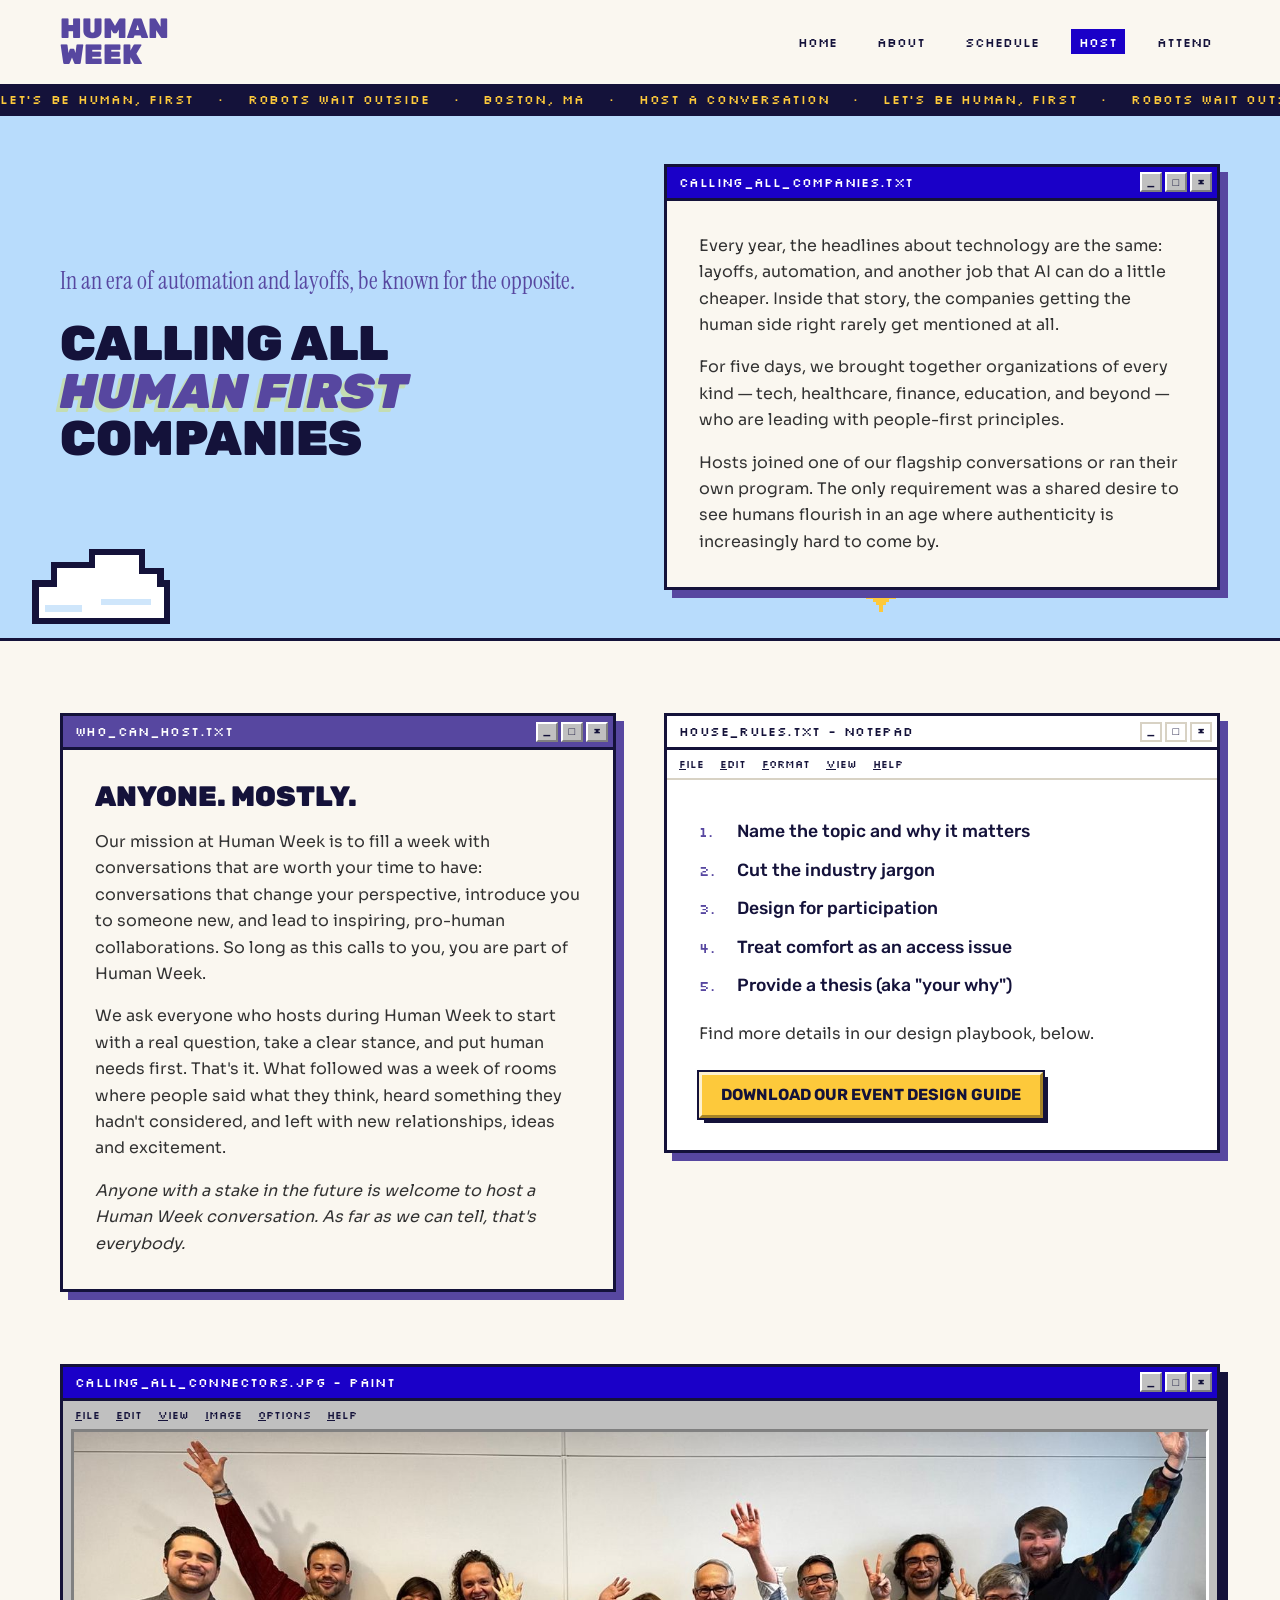
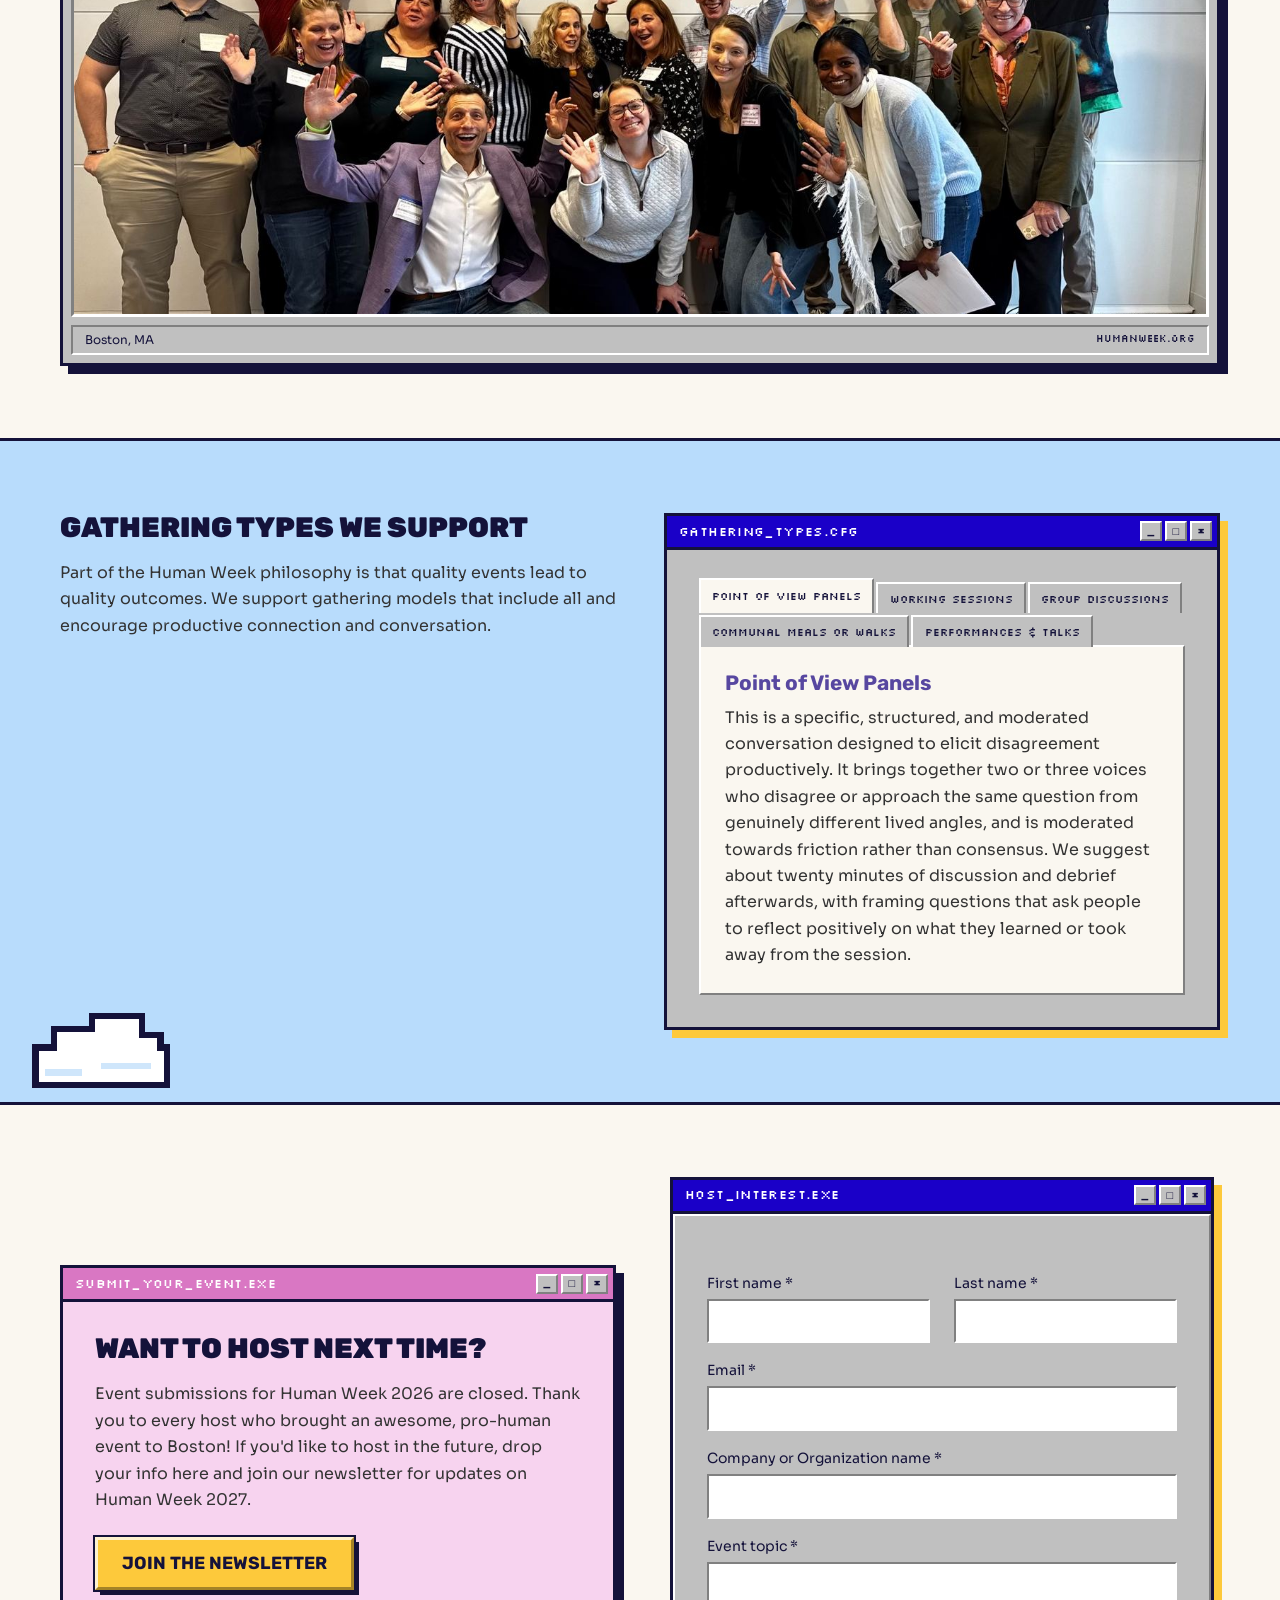
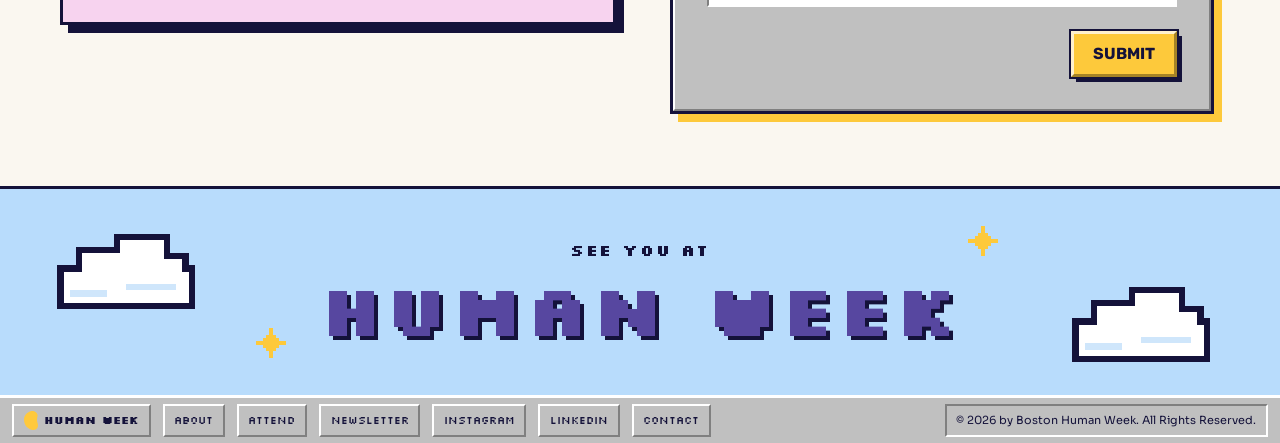
<file: host/index.html>
<!doctype html>
<html lang="en">
<head>
<meta charset="utf-8">
<meta name="viewport" content="width=device-width, initial-scale=1">
<meta name="google-site-verification" content="aRXO_ohaVqQOov3g2UdZWSEKf7VvKd4vGLLowuqR4VE" />
<title>Host | Human Week</title>
<meta name="description" content="Host a Human Week conversation. In an era of automation and layoffs, be known for the opposite.">
<meta property="og:title" content="Host | Human Week">
<meta property="og:description" content="Host a Human Week conversation. In an era of automation and layoffs, be known for the opposite.">
<meta property="og:type" content="website">
<meta property="og:site_name" content="Human Week">
<meta property="og:image" content="https://humanweek.org/assets/img/og-image.png">
<meta property="og:image:width" content="1200">
<meta property="og:image:height" content="630">
<meta property="og:image:alt" content="Let's be Human First. Not anti-tech. Pro-human. Human Week, Boston, MA.">
<meta name="twitter:card" content="summary_large_image">
<meta name="twitter:title" content="Host | Human Week">
<meta name="twitter:description" content="Host a Human Week conversation. In an era of automation and layoffs, be known for the opposite.">
<meta name="twitter:image" content="https://humanweek.org/assets/img/og-image.png">
<link rel="icon" href="/assets/img/favicon.svg" type="image/svg+xml">
<link rel="stylesheet" href="/assets/css/fonts.css">
<link rel="stylesheet" href="/assets/css/site.css">
<link rel="canonical" href="https://humanweek.org/host/">
<meta property="og:url" content="https://humanweek.org/host/">
</head>
<body>
<a class="skip" href="#main">Skip to Main Content</a>
<header class="site-header">
  <div class="wrap">
    <a class="logo" href="/">HUMAN<br>WEEK</a>
    <button class="nav-toggle" aria-expanded="false" aria-controls="site-nav">Menu</button>
    <nav class="nav" id="site-nav" aria-label="Main"><ul><li><a href="/">Home</a></li><li><a href="/about/">About</a></li><li><a href="/schedule/">Schedule</a></li><li><a href="/host/" aria-current="page">Host</a></li><li><a href="/attend/">Attend</a></li></ul></nav>
  </div>
  <div class="ticker ticker--dark" aria-hidden="true"><div class="ticker__track"><span>Let's be human, first</span><span>•</span><span>Robots wait outside</span><span>•</span><span>Boston, MA</span><span>•</span><span>Host a conversation</span><span>•</span></div></div>
</header>
<main id="main">
<section class="intro"><img class="deco deco--cloud intro-cloud" src="/assets/img/pixel/cloud.svg" alt="" aria-hidden="true"><img class="deco deco--star intro-star" src="/assets/img/pixel/star.svg" alt="" aria-hidden="true"><div class="wrap"><div class="grid-2 grid-2--center">
    <div>
      <p class="lead">In an era of automation and layoffs, be known for the opposite.</p>
      <h1 class="display">Calling all <em>human first</em> companies</h1>
    </div>
    <article class="win "><div class="win__bar"><span>calling_all_companies.txt</span><span class="win__btns" aria-hidden="true"><i>_</i><i>□</i><i>×</i></span></div><div class="win__body"><p>Every year, the headlines about technology are the same: layoffs, automation, and another job that AI can do a little cheaper. Inside that story, the companies getting the human side right rarely get mentioned at all.</p><p>For five days, we brought together organizations of every kind — tech, healthcare, finance, education, and beyond — who are leading with people-first principles.</p><p>Hosts joined one of our flagship conversations or ran their own program. The only requirement was a shared desire to see humans flourish in an age where authenticity is increasingly hard to come by.</p></div></article>
  </div></div></section>

<section class="section">
  <div class="wrap grid-2">
    <article class="win win--purple"><div class="win__bar"><span>who_can_host.txt</span><span class="win__btns" aria-hidden="true"><i>_</i><i>□</i><i>×</i></span></div><div class="win__body"><h2 class="h2">Anyone. Mostly.</h2>
      <p>Our mission at Human Week is to fill a week with conversations that are worth your time to have: conversations that change your perspective, introduce you to someone new, and lead to inspiring, pro-human collaborations. So long as this calls to you, you are part of Human Week.</p>
      <p>We ask everyone who hosts during Human Week to start with a real question, take a clear stance, and put human needs first. That's it. What followed was a week of rooms where people said what they think, heard something they hadn't considered, and left with new relationships, ideas and excitement.</p>
      <p><em>Anyone with a stake in the future is welcome to host a Human Week conversation. As far as we can tell, that's everybody.</em></p></div></article>
    <article class="win notepad "><div class="win__bar"><span>house_rules.txt - Notepad</span><span class="win__btns" aria-hidden="true"><i>_</i><i>□</i><i>×</i></span></div><div class="menu-bar" aria-hidden="true"><span><u>F</u>ile</span><span><u>E</u>dit</span><span><u>F</u>ormat</span><span><u>V</u>iew</span><span><u>H</u>elp</span></div><div class="win__body"><ol class="rules">
        <li>Name the topic and why it matters</li>
        <li>Cut the industry jargon</li>
        <li>Design for participation</li>
        <li>Treat comfort as an access issue</li>
        <li>Provide a thesis (aka "your why")</li>
      </ol>
      <p>Find more details in our design playbook, below.</p>
      <div class="actions"><a class="btn btn--yellow" href="/assets/docs/human-week-host-guide.pdf">Download our event design guide</a></div></div></article>
  </div>
</section>

<section class="section section--tight">
  <div class="wrap"><figure class="win paint paint--wide"><div class="win__bar"><span>calling_all_connectors.jpg - Paint</span><span class="win__btns" aria-hidden="true"><i>_</i><i>□</i><i>×</i></span></div><div class="menu-bar" aria-hidden="true"><span><u>F</u>ile</span><span><u>E</u>dit</span><span><u>V</u>iew</span><span><u>I</u>mage</span><span><u>O</u>ptions</span><span><u>H</u>elp</span></div><div class="paint__canvas"><img src="/assets/img/photos/calling_all_connectors.jpg" alt="A host and their room waving at the camera at Calling All Connectors" loading="lazy" style="object-position:50% 45%"></div><figcaption class="paint__status"><span>Boston, MA</span><span>humanweek.org</span></figcaption></figure></div>
</section>

<section class="section section--sky">
  <img class="deco deco--cloud intro-cloud" src="/assets/img/pixel/cloud.svg" alt="" aria-hidden="true">
  <div class="wrap grid-2">
    <div>
      <h2 class="h2">Gathering types we support</h2>
      <p>Part of the Human Week philosophy is that quality events lead to quality outcomes. We support gathering models that include all and encourage productive connection and conversation.</p>
    </div>
    <article class="win tabs win--yellow"><div class="win__bar"><span>gathering_types.cfg</span><span class="win__btns" aria-hidden="true"><i>_</i><i>□</i><i>×</i></span></div><div class="win__body"><div role="tablist" aria-label="Gathering types"><button role="tab" id="tab-0" aria-controls="panel-0" aria-selected="true">Point of View Panels</button><button role="tab" id="tab-1" aria-controls="panel-1" aria-selected="false">Working Sessions</button><button role="tab" id="tab-2" aria-controls="panel-2" aria-selected="false">Group Discussions</button><button role="tab" id="tab-3" aria-controls="panel-3" aria-selected="false">Communal Meals or Walks</button><button role="tab" id="tab-4" aria-controls="panel-4" aria-selected="false">Performances &amp; Talks</button></div><div role="tabpanel" id="panel-0" aria-labelledby="tab-0"><h3 class="h3">Point of View Panels</h3><p>This is a specific, structured, and moderated conversation designed to elicit disagreement productively. It brings together two or three voices who disagree or approach the same question from genuinely different lived angles, and is moderated towards friction rather than consensus. We suggest about twenty minutes of discussion and debrief afterwards, with framing questions that ask people to reflect positively on what they learned or took away from the session.</p></div><div role="tabpanel" id="panel-1" aria-labelledby="tab-1" hidden><h3 class="h3">Working Sessions</h3><p>Hands-on, ending in something tangible rather than a memory of a talk. Ideal structure involves no more than 10 minutes of set-up and then hands are moving within the first 10 minutes. This includes art classes, yoga, hack-a-thons, and more. Invent your own!</p></div><div role="tabpanel" id="panel-2" aria-labelledby="tab-2" hidden><h3 class="h3">Group Discussions</h3><p>Salon-style, no stage. Hosted round tables of 5-8, each with a facilitator. The facilitator does not need to be an expert, this is just someone keeping the conversation moving. One shared prompt. Ideal structure takes the “report out” approach, where you start as pairs, then move to groups of four, then eight, then share out to the room.</p></div><div role="tabpanel" id="panel-3" aria-labelledby="tab-3" hidden><h3 class="h3">Communal Meals or Walks</h3><p>A shared table or shared movement event. Could be a small group dinner, potluck, or a walking conversation instead of a seated program. Walks and meals should be capped at a size where conversation is still possible.</p></div><div role="tabpanel" id="panel-4" aria-labelledby="tab-4" hidden><h3 class="h3">Performances &amp; Talks</h3><p>Musical acts, single-speaker talks, poetry events, and more fall under this category. Anything that involves light pointed at a human on stage. Ideal structure involves audience interaction with the work through reflection or direct, auditory engagement.</p></div></div></article>
  </div>
</section>

<section class="section">
  <div class="wrap grid-2 grid-2--center">
    <article class="win win--pink"><div class="win__bar"><span>submit_your_event.exe</span><span class="win__btns" aria-hidden="true"><i>_</i><i>□</i><i>×</i></span></div><div class="win__body"><h2 class="h2">Want to host next time?</h2>
      <p>Event submissions for Human Week 2026 are closed. Thank you to every host who brought an awesome, pro-human event to Boston! If you'd like to host in the future, drop your info here and join our newsletter for updates on Human Week 2027.</p>
      <div class="actions"><a class="btn btn--lg btn--yellow" href="/#newsletter">Join the newsletter</a></div></div></article>
    <article class="win dialog dialog--wide"><div class="win__bar"><span>host_interest.exe</span><span class="win__btns" aria-hidden="true"><i>_</i><i>□</i><i>×</i></span></div><div class="win__body"><form name="host-interest" method="POST" data-netlify="true" netlify-honeypot="bot-field" action="/thanks/">
        <input type="hidden" name="form-name" value="host-interest">
        <p class="hidden"><label>Leave this empty: <input name="bot-field"></label></p>
        <div class="fields">
          <div class="field"><label for="h-first">First name *</label><input id="h-first" name="first_name" required autocomplete="given-name"></div>
          <div class="field"><label for="h-last">Last name *</label><input id="h-last" name="last_name" required autocomplete="family-name"></div>
          <div class="field full"><label for="h-email">Email *</label><input id="h-email" name="email" type="email" required autocomplete="email"></div>
          <div class="field full"><label for="h-org">Company or Organization name *</label><input id="h-org" name="company" required autocomplete="organization"></div>
          <div class="field full"><label for="h-topic">Event topic *</label><input id="h-topic" name="event_topic" required></div>
        </div>
        <div class="form-actions"><button class="btn btn--yellow" type="submit">Submit</button></div>
      </form></div></article>
  </div>
</section>
</main>
<footer>
  <div class="footer-sky">
    <img class="deco deco--cloud footer-cloud-1" src="/assets/img/pixel/cloud.svg" alt="" aria-hidden="true"><img class="deco deco--cloud footer-cloud-2" src="/assets/img/pixel/cloud.svg" alt="" aria-hidden="true"><img class="deco deco--star footer-star-1" src="/assets/img/pixel/star.svg" alt="" aria-hidden="true"><img class="deco deco--star footer-star-2" src="/assets/img/pixel/star.svg" alt="" aria-hidden="true">
    <div class="wrap">
      <p class="see-you">SEE YOU AT</p>
      <p class="pixel-title">Human Week</p>
    </div>
  </div>
  <nav class="taskbar" aria-label="Footer">
    <a class="start" href="/"><img src="/assets/img/favicon.svg" alt="" aria-hidden="true">Human Week</a>
    <a href="/about/">About</a>
    <a href="/attend/">Attend</a>
    <a href="https://humanweek.beehiiv.com">Newsletter</a>
    <a href="https://www.instagram.com/bostonhumanweek">Instagram</a>
    <a href="https://www.linkedin.com/company/boston-human-week/">LinkedIn</a>
    <a href="mailto:hello@humanweek.org?subject=Hey%20Human%20Week!">Contact</a>
    <span class="clock">© 2026 by Boston Human Week. All Rights Reserved.</span>
  </nav>
</footer>
<script src="/assets/js/site.js"></script>
<script type="text/javascript" async src="https://subscribe-forms.beehiiv.com/attribution.js"></script>
</body>
</html>
</file>
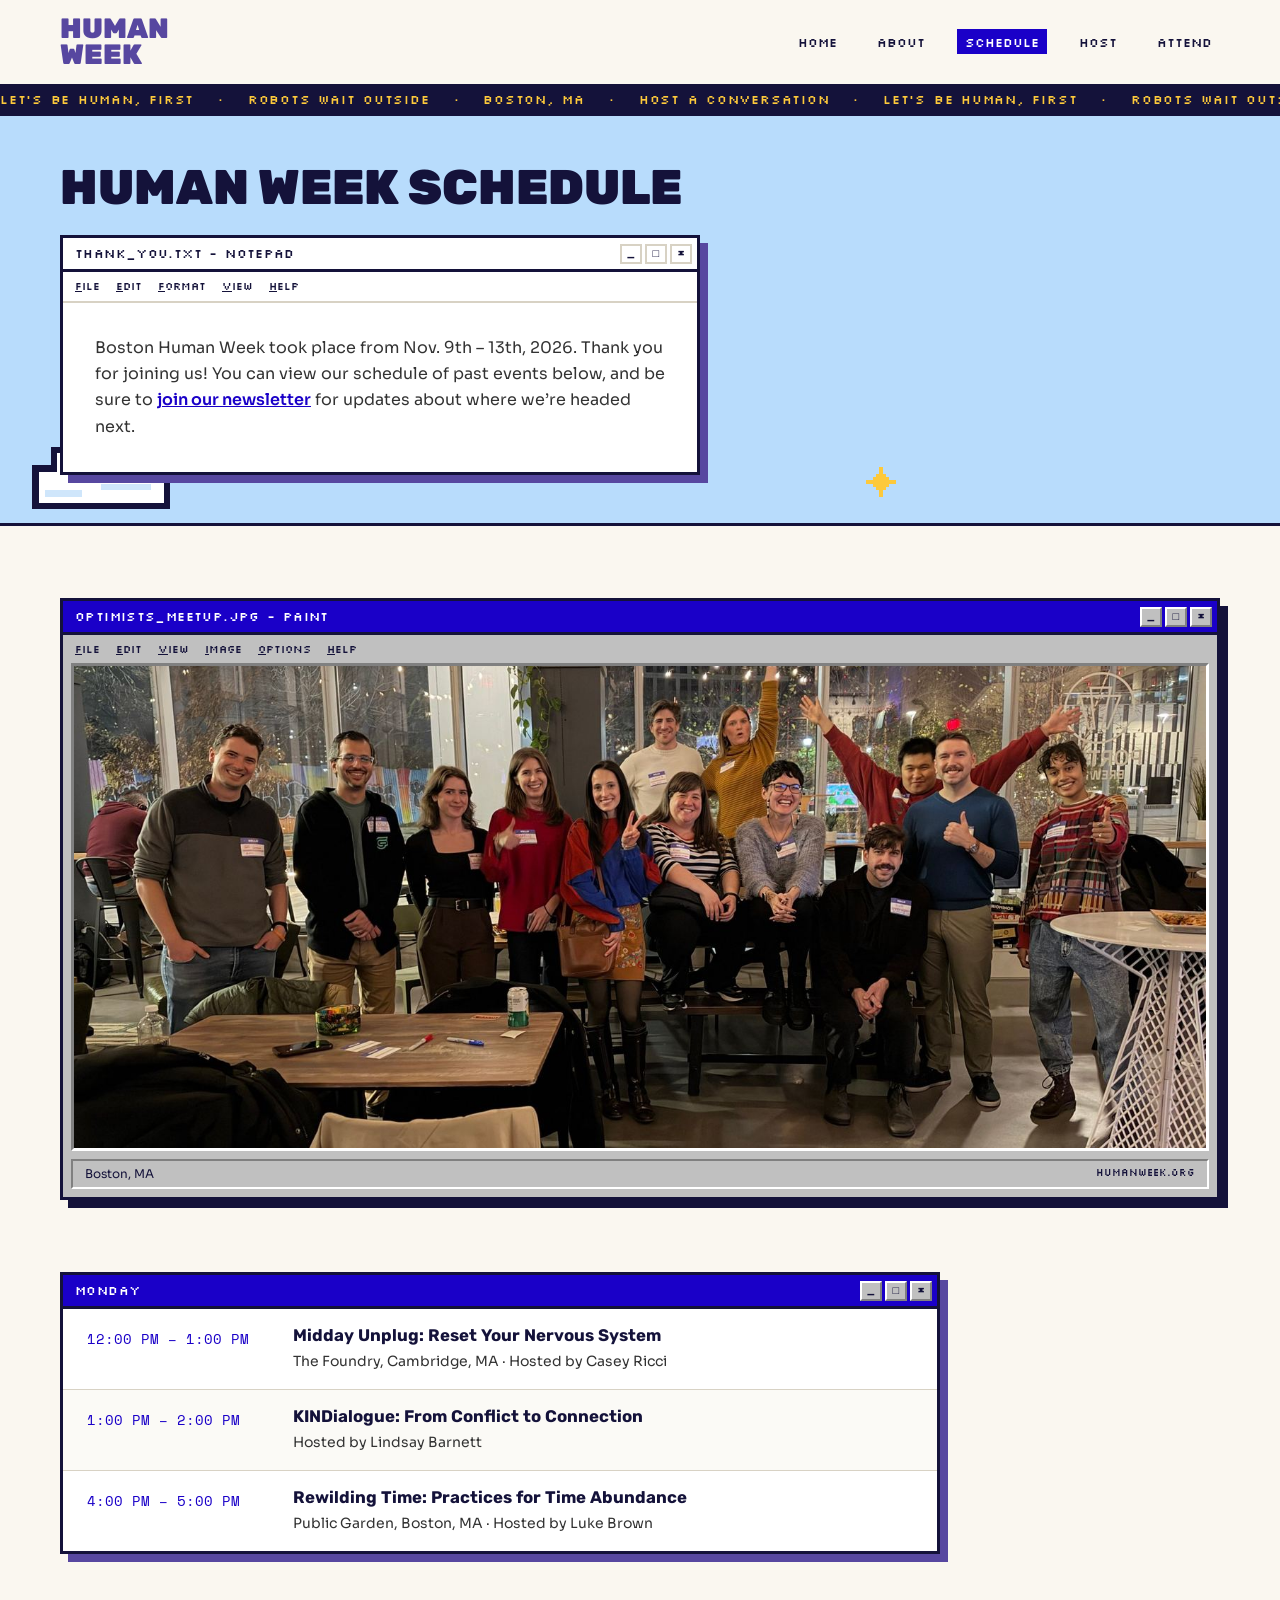
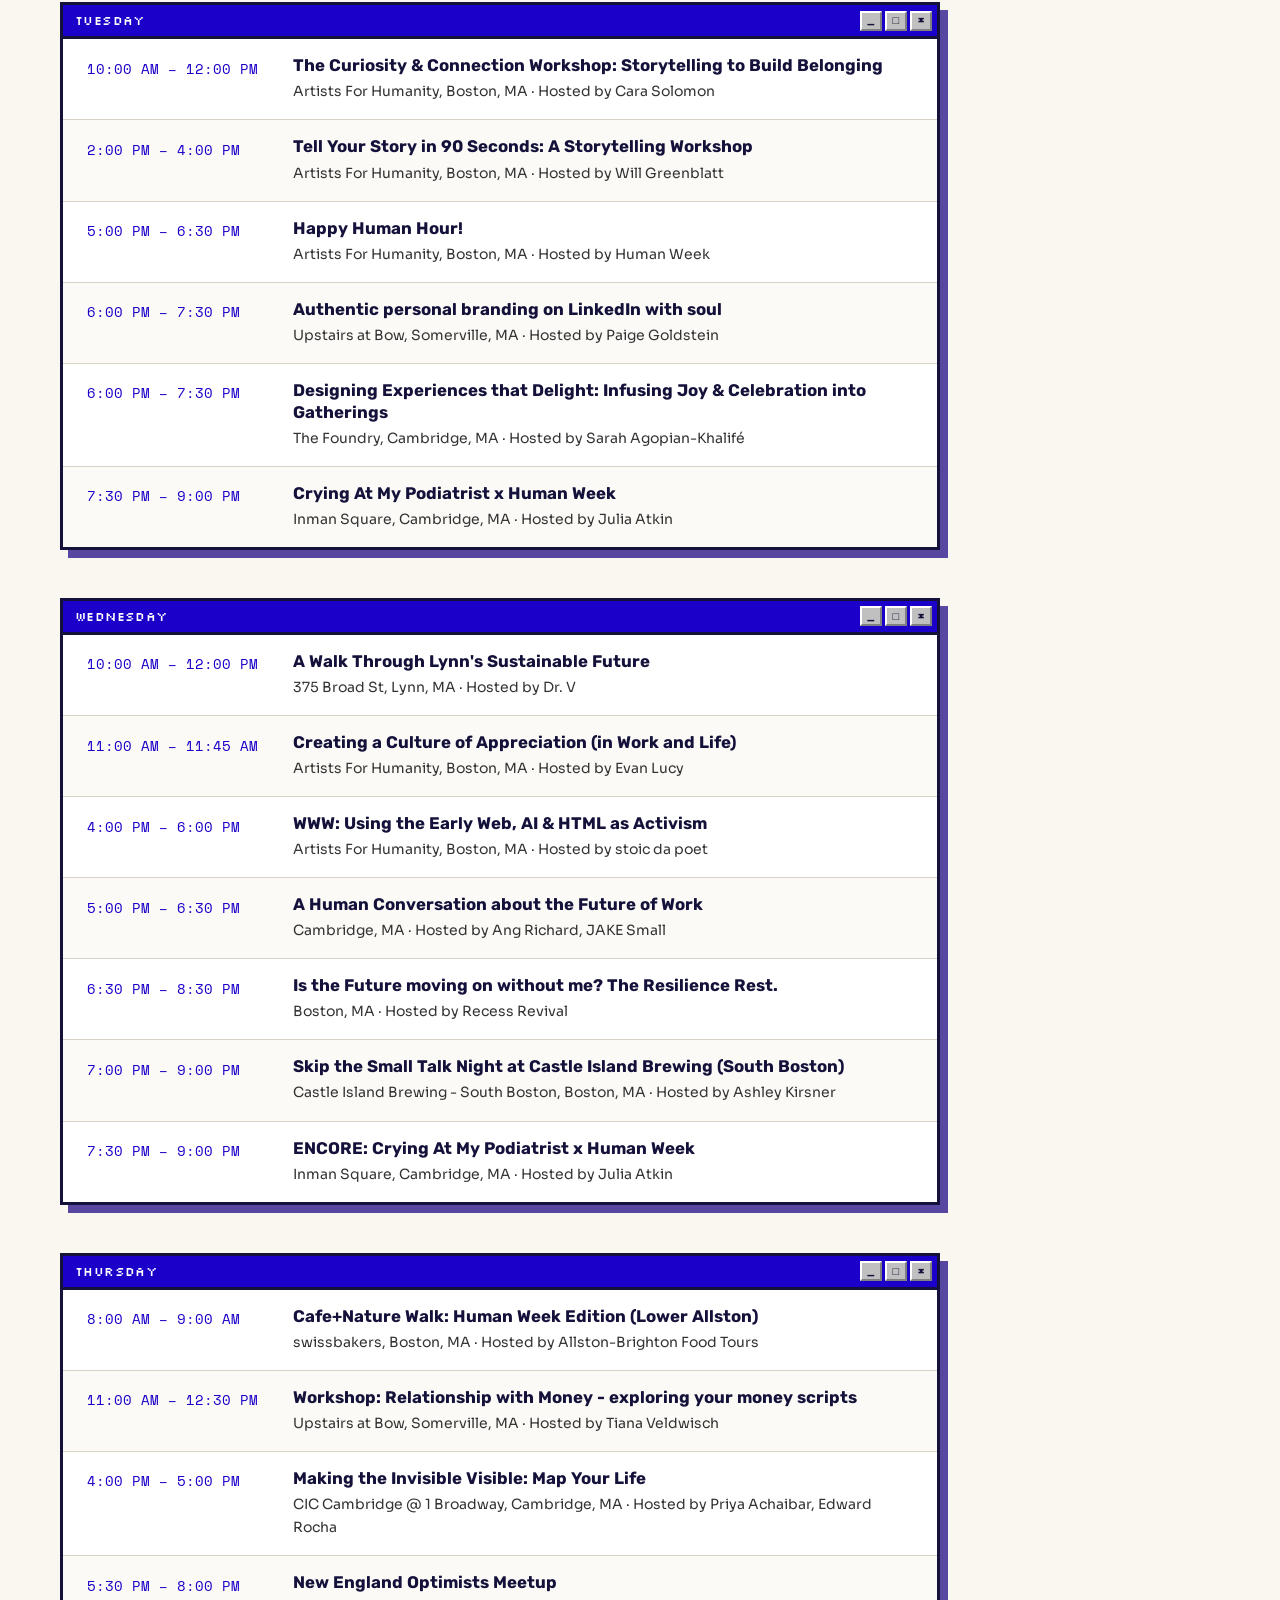
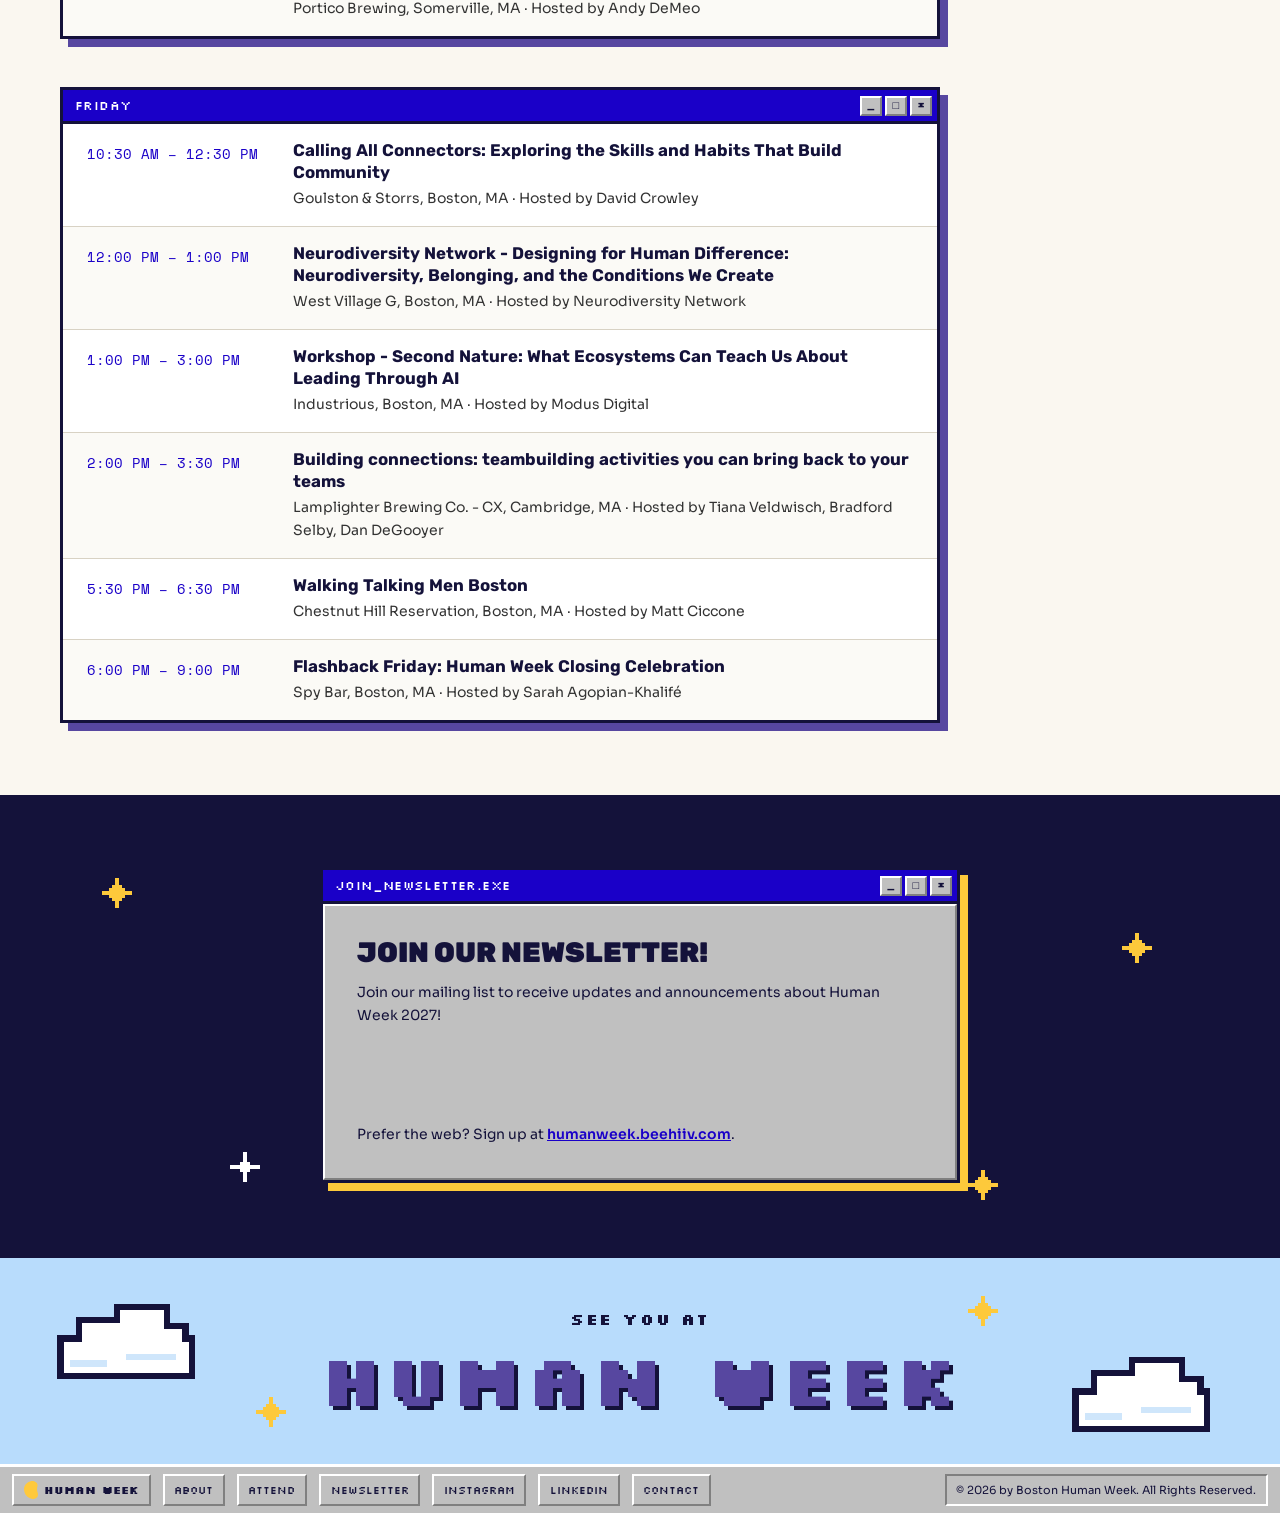
<file: schedule/index.html>
<!doctype html>
<html lang="en">
<head>
<meta charset="utf-8">
<meta name="viewport" content="width=device-width, initial-scale=1">
<meta name="google-site-verification" content="aRXO_ohaVqQOov3g2UdZWSEKf7VvKd4vGLLowuqR4VE" />
<title>Schedule | Human Week</title>
<meta name="description" content="The full schedule of Boston Human Week 2026.">
<meta property="og:title" content="Schedule | Human Week">
<meta property="og:description" content="The full schedule of Boston Human Week 2026.">
<meta property="og:type" content="website">
<meta property="og:site_name" content="Human Week">
<meta property="og:image" content="https://humanweek.org/assets/img/og-image.png">
<meta property="og:image:width" content="1200">
<meta property="og:image:height" content="630">
<meta property="og:image:alt" content="Let's be Human First. Not anti-tech. Pro-human. Human Week, Boston, MA.">
<meta name="twitter:card" content="summary_large_image">
<meta name="twitter:title" content="Schedule | Human Week">
<meta name="twitter:description" content="The full schedule of Boston Human Week 2026.">
<meta name="twitter:image" content="https://humanweek.org/assets/img/og-image.png">
<link rel="icon" href="/assets/img/favicon.svg" type="image/svg+xml">
<link rel="stylesheet" href="/assets/css/fonts.css">
<link rel="stylesheet" href="/assets/css/site.css">
<link rel="canonical" href="https://humanweek.org/schedule/">
<meta property="og:url" content="https://humanweek.org/schedule/">
</head>
<body>
<a class="skip" href="#main">Skip to Main Content</a>
<header class="site-header">
  <div class="wrap">
    <a class="logo" href="/">HUMAN<br>WEEK</a>
    <button class="nav-toggle" aria-expanded="false" aria-controls="site-nav">Menu</button>
    <nav class="nav" id="site-nav" aria-label="Main"><ul><li><a href="/">Home</a></li><li><a href="/about/">About</a></li><li><a href="/schedule/" aria-current="page">Schedule</a></li><li><a href="/host/">Host</a></li><li><a href="/attend/">Attend</a></li></ul></nav>
  </div>
  <div class="ticker ticker--dark" aria-hidden="true"><div class="ticker__track"><span>Let's be human, first</span><span>•</span><span>Robots wait outside</span><span>•</span><span>Boston, MA</span><span>•</span><span>Host a conversation</span><span>•</span></div></div>
</header>
<main id="main">
<section class="intro"><img class="deco deco--cloud intro-cloud" src="/assets/img/pixel/cloud.svg" alt="" aria-hidden="true"><img class="deco deco--star intro-star" src="/assets/img/pixel/star.svg" alt="" aria-hidden="true"><div class="wrap"><h1 class="display">Human Week Schedule</h1>
    <article class="win notepad recap-note"><div class="win__bar"><span>thank_you.txt - Notepad</span><span class="win__btns" aria-hidden="true"><i>_</i><i>□</i><i>×</i></span></div><div class="menu-bar" aria-hidden="true"><span><u>F</u>ile</span><span><u>E</u>dit</span><span><u>F</u>ormat</span><span><u>V</u>iew</span><span><u>H</u>elp</span></div><div class="win__body"><p>Boston Human Week took place from Nov. 9th – 13th, 2026. Thank you for joining us! You can view our schedule of past events below, and be sure to <a href="#newsletter">join our newsletter</a> for updates about where we’re headed next.</p></div></article></div></section>

<section class="section">
  <div class="wrap"><figure class="win paint paint--wide"><div class="win__bar"><span>optimists_meetup.jpg - Paint</span><span class="win__btns" aria-hidden="true"><i>_</i><i>□</i><i>×</i></span></div><div class="menu-bar" aria-hidden="true"><span><u>F</u>ile</span><span><u>E</u>dit</span><span><u>V</u>iew</span><span><u>I</u>mage</span><span><u>O</u>ptions</span><span><u>H</u>elp</span></div><div class="paint__canvas"><img src="/assets/img/photos/optimists_meetup.jpg" alt="Attendees cheering together at the Optimists Meetup" loading="lazy" style="object-position:50% 48%"></div><figcaption class="paint__status"><span>Boston, MA</span><span>humanweek.org</span></figcaption></figure></div>
</section>
<section class="section section--tight">
  <div class="wrap"><div class="schedule"><section class="win day"><div class="win__bar"><span>Monday</span><span class="win__btns" aria-hidden="true"><i>_</i><i>□</i><i>×</i></span></div><div class="win__body"><div class="event"><time>12:00 PM – 1:00 PM</time><div><h3><a href="https://luma.com/z1nsjv88">Midday Unplug: Reset Your Nervous System</a></h3><p>The Foundry, Cambridge, MA · Hosted by Casey Ricci</p></div></div><div class="event"><time>1:00 PM – 2:00 PM</time><div><h3><a href="https://luma.com/mmnjew1v">KINDialogue: From Conflict to Connection</a></h3><p>Hosted by Lindsay Barnett</p></div></div><div class="event"><time>4:00 PM – 5:00 PM</time><div><h3><a href="https://luma.com/qb6xsmwj">Rewilding Time: Practices for Time Abundance</a></h3><p>Public Garden, Boston, MA · Hosted by Luke Brown</p></div></div></div></section><section class="win day"><div class="win__bar"><span>Tuesday</span><span class="win__btns" aria-hidden="true"><i>_</i><i>□</i><i>×</i></span></div><div class="win__body"><div class="event"><time>10:00 AM – 12:00 PM</time><div><h3><a href="https://luma.com/61elqarz">The Curiosity &amp; Connection Workshop: Storytelling to Build Belonging</a></h3><p>Artists For Humanity, Boston, MA · Hosted by Cara Solomon</p></div></div><div class="event"><time>2:00 PM – 4:00 PM</time><div><h3><a href="https://luma.com/89mxmgtx">Tell Your Story in 90 Seconds: A Storytelling Workshop</a></h3><p>Artists For Humanity, Boston, MA · Hosted by Will Greenblatt</p></div></div><div class="event"><time>5:00 PM – 6:30 PM</time><div><h3><a href="https://luma.com/pucg0lds">Happy Human Hour!</a></h3><p>Artists For Humanity, Boston, MA · Hosted by Human Week</p></div></div><div class="event"><time>6:00 PM – 7:30 PM</time><div><h3><a href="https://luma.com/8zk0u7pm">Authentic personal branding on LinkedIn with soul</a></h3><p>Upstairs at Bow, Somerville, MA · Hosted by Paige Goldstein</p></div></div><div class="event"><time>6:00 PM – 7:30 PM</time><div><h3><a href="https://luma.com/7r7zcshc">Designing Experiences that Delight: Infusing Joy &amp; Celebration into Gatherings</a></h3><p>The Foundry, Cambridge, MA · Hosted by Sarah Agopian-Khalifé</p></div></div><div class="event"><time>7:30 PM – 9:00 PM</time><div><h3><a href="https://luma.com/mbqx9ly1">Crying At My Podiatrist x Human Week</a></h3><p>Inman Square, Cambridge, MA · Hosted by Julia Atkin</p></div></div></div></section><section class="win day"><div class="win__bar"><span>Wednesday</span><span class="win__btns" aria-hidden="true"><i>_</i><i>□</i><i>×</i></span></div><div class="win__body"><div class="event"><time>10:00 AM – 12:00 PM</time><div><h3><a href="https://luma.com/0k9obbks">A Walk Through Lynn&#x27;s Sustainable Future</a></h3><p>375 Broad St, Lynn, MA · Hosted by Dr. V</p></div></div><div class="event"><time>11:00 AM – 11:45 AM</time><div><h3><a href="https://luma.com/da7vaa2b">Creating a Culture of Appreciation (in Work and Life)</a></h3><p>Artists For Humanity, Boston, MA · Hosted by Evan Lucy</p></div></div><div class="event"><time>4:00 PM – 6:00 PM</time><div><h3><a href="https://luma.com/th4kkqgr">WWW: Using the Early Web, AI &amp; HTML as Activism</a></h3><p>Artists For Humanity, Boston, MA · Hosted by stoic da poet</p></div></div><div class="event"><time>5:00 PM – 6:30 PM</time><div><h3><a href="https://luma.com/xg2wbcjm">A Human Conversation about the Future of Work</a></h3><p>Cambridge, MA · Hosted by Ang Richard, JAKE Small</p></div></div><div class="event"><time>6:30 PM – 8:30 PM</time><div><h3><a href="https://luma.com/uqe6bvt1">Is the Future moving on without me? The Resilience Rest.</a></h3><p>Boston, MA · Hosted by Recess Revival</p></div></div><div class="event"><time>7:00 PM – 9:00 PM</time><div><h3><a href="https://luma.com/3d8i5w40">Skip the Small Talk Night at Castle Island Brewing (South Boston)</a></h3><p>Castle Island Brewing - South Boston, Boston, MA · Hosted by Ashley Kirsner</p></div></div><div class="event"><time>7:30 PM – 9:00 PM</time><div><h3><a href="https://luma.com/6y403h3u">ENCORE: Crying At My Podiatrist x Human Week</a></h3><p>Inman Square, Cambridge, MA · Hosted by Julia Atkin</p></div></div></div></section><section class="win day"><div class="win__bar"><span>Thursday</span><span class="win__btns" aria-hidden="true"><i>_</i><i>□</i><i>×</i></span></div><div class="win__body"><div class="event"><time>8:00 AM – 9:00 AM</time><div><h3><a href="https://luma.com/15gm63u5">Cafe+Nature Walk: Human Week Edition (Lower Allston)</a></h3><p>swissbakers, Boston, MA · Hosted by Allston-Brighton Food Tours</p></div></div><div class="event"><time>11:00 AM – 12:30 PM</time><div><h3><a href="https://luma.com/aevhs4iv">Workshop: Relationship with Money - exploring your money scripts</a></h3><p>Upstairs at Bow, Somerville, MA · Hosted by Tiana Veldwisch</p></div></div><div class="event"><time>4:00 PM – 5:00 PM</time><div><h3><a href="https://luma.com/ih8wryd2">Making the Invisible Visible: Map Your Life</a></h3><p>CIC Cambridge @ 1 Broadway, Cambridge, MA · Hosted by Priya Achaibar, Edward Rocha</p></div></div><div class="event"><time>5:30 PM – 8:00 PM</time><div><h3><a href="https://luma.com/06flpfv6">New England Optimists Meetup</a></h3><p>Portico Brewing, Somerville, MA · Hosted by Andy DeMeo</p></div></div></div></section><section class="win day"><div class="win__bar"><span>Friday</span><span class="win__btns" aria-hidden="true"><i>_</i><i>□</i><i>×</i></span></div><div class="win__body"><div class="event"><time>10:30 AM – 12:30 PM</time><div><h3><a href="https://luma.com/6atc375s">Calling All Connectors: Exploring the Skills and Habits That Build Community</a></h3><p>Goulston &amp; Storrs, Boston, MA · Hosted by David Crowley</p></div></div><div class="event"><time>12:00 PM – 1:00 PM</time><div><h3><a href="https://luma.com/siqwv9qt">Neurodiversity Network - Designing for Human Difference: Neurodiversity, Belonging, and the Conditions We Create</a></h3><p>West Village G, Boston, MA · Hosted by Neurodiversity Network</p></div></div><div class="event"><time>1:00 PM – 3:00 PM</time><div><h3><a href="https://luma.com/gnd24ytd">Workshop - Second Nature: What Ecosystems Can Teach Us About Leading Through AI</a></h3><p>Industrious, Boston, MA · Hosted by Modus Digital</p></div></div><div class="event"><time>2:00 PM – 3:30 PM</time><div><h3><a href="https://luma.com/4hoivprj">Building connections: teambuilding activities you can bring back to your teams</a></h3><p>Lamplighter Brewing Co. - CX, Cambridge, MA · Hosted by Tiana Veldwisch, Bradford Selby, Dan DeGooyer</p></div></div><div class="event"><time>5:30 PM – 6:30 PM</time><div><h3><a href="https://luma.com/72f07jff">Walking Talking Men Boston</a></h3><p>Chestnut Hill Reservation, Boston, MA · Hosted by Matt Ciccone</p></div></div><div class="event"><time>6:00 PM – 9:00 PM</time><div><h3><a href="https://luma.com/r6o2jbem">Flashback Friday: Human Week Closing Celebration</a></h3><p>Spy Bar, Boston, MA · Hosted by Sarah Agopian-Khalifé</p></div></div></div></section></div></div>
</section>
<section class="band-night" id="newsletter">
  <img class="deco deco--star night-star-1" src="/assets/img/pixel/star.svg" alt="" aria-hidden="true"><img class="deco deco--star night-star-2" src="/assets/img/pixel/star.svg" alt="" aria-hidden="true"><img class="deco deco--star night-star-3" src="/assets/img/pixel/sparkle.svg" alt="" aria-hidden="true"><img class="deco deco--star night-star-4" src="/assets/img/pixel/star.svg" alt="" aria-hidden="true">
  <div class="wrap">
    <article class="win dialog"><div class="win__bar"><span>join_newsletter.exe</span><span class="win__btns" aria-hidden="true"><i>_</i><i>□</i><i>×</i></span></div><div class="win__body"><h2 class="form-title">Join our Newsletter!</h2>
        <p class="form-lead">Join our mailing list to receive updates and announcements about Human Week 2027!</p>
        <div class="beehiiv-embed"><script async src="https://subscribe-forms.beehiiv.com/v3/loader.js" data-beehiiv-form="6ddcc59b-b811-4455-94c0-ef54edf48399"></script></div>
        <p class="form-note">Prefer the web? Sign up at <a href="https://humanweek.beehiiv.com">humanweek.beehiiv.com</a>.</p></div></article>
  </div>
</section>
</main>
<footer>
  <div class="footer-sky">
    <img class="deco deco--cloud footer-cloud-1" src="/assets/img/pixel/cloud.svg" alt="" aria-hidden="true"><img class="deco deco--cloud footer-cloud-2" src="/assets/img/pixel/cloud.svg" alt="" aria-hidden="true"><img class="deco deco--star footer-star-1" src="/assets/img/pixel/star.svg" alt="" aria-hidden="true"><img class="deco deco--star footer-star-2" src="/assets/img/pixel/star.svg" alt="" aria-hidden="true">
    <div class="wrap">
      <p class="see-you">SEE YOU AT</p>
      <p class="pixel-title">Human Week</p>
    </div>
  </div>
  <nav class="taskbar" aria-label="Footer">
    <a class="start" href="/"><img src="/assets/img/favicon.svg" alt="" aria-hidden="true">Human Week</a>
    <a href="/about/">About</a>
    <a href="/attend/">Attend</a>
    <a href="https://humanweek.beehiiv.com">Newsletter</a>
    <a href="https://www.instagram.com/bostonhumanweek">Instagram</a>
    <a href="https://www.linkedin.com/company/boston-human-week/">LinkedIn</a>
    <a href="mailto:hello@humanweek.org?subject=Hey%20Human%20Week!">Contact</a>
    <span class="clock">© 2026 by Boston Human Week. All Rights Reserved.</span>
  </nav>
</footer>
<script src="/assets/js/site.js"></script>
<script type="text/javascript" async src="https://subscribe-forms.beehiiv.com/attribution.js"></script>
</body>
</html>
</file>
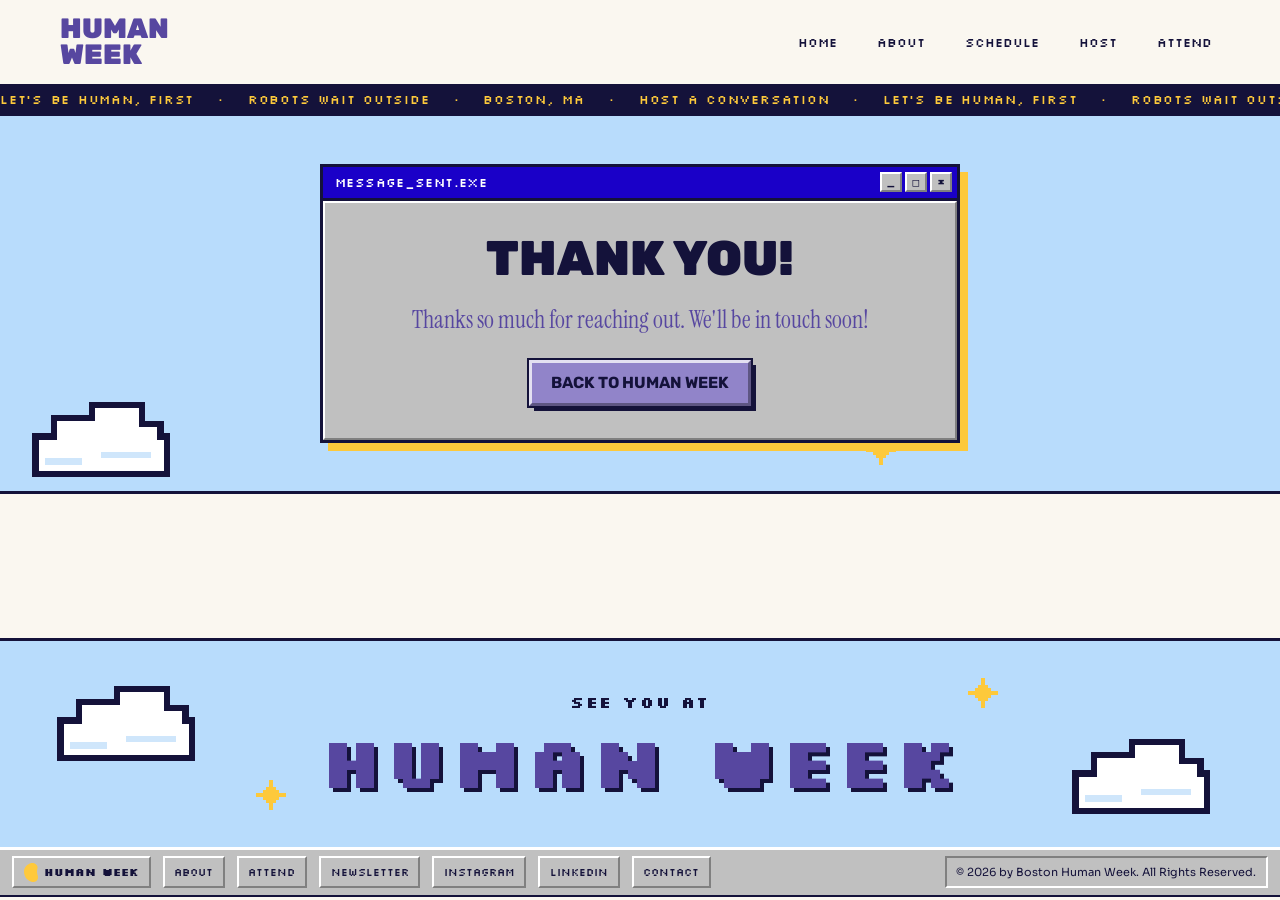
<file: thanks/index.html>
<!doctype html>
<html lang="en">
<head>
<meta charset="utf-8">
<meta name="viewport" content="width=device-width, initial-scale=1">
<meta name="google-site-verification" content="aRXO_ohaVqQOov3g2UdZWSEKf7VvKd4vGLLowuqR4VE" />
<title>Thank you | Human Week</title>
<meta name="description" content="Thanks for reaching out to Human Week.">
<meta property="og:title" content="Thank you | Human Week">
<meta property="og:description" content="Thanks for reaching out to Human Week.">
<meta property="og:type" content="website">
<meta property="og:site_name" content="Human Week">
<meta property="og:image" content="https://humanweek.org/assets/img/og-image.png">
<meta property="og:image:width" content="1200">
<meta property="og:image:height" content="630">
<meta property="og:image:alt" content="Let's be Human First. Not anti-tech. Pro-human. Human Week, Boston, MA.">
<meta name="twitter:card" content="summary_large_image">
<meta name="twitter:title" content="Thank you | Human Week">
<meta name="twitter:description" content="Thanks for reaching out to Human Week.">
<meta name="twitter:image" content="https://humanweek.org/assets/img/og-image.png">
<link rel="icon" href="/assets/img/favicon.svg" type="image/svg+xml">
<link rel="stylesheet" href="/assets/css/fonts.css">
<link rel="stylesheet" href="/assets/css/site.css">
<link rel="canonical" href="https://humanweek.org/thanks/">
<meta property="og:url" content="https://humanweek.org/thanks/">
<meta name="robots" content="noindex">
</head>
<body>
<a class="skip" href="#main">Skip to Main Content</a>
<header class="site-header">
  <div class="wrap">
    <a class="logo" href="/">HUMAN<br>WEEK</a>
    <button class="nav-toggle" aria-expanded="false" aria-controls="site-nav">Menu</button>
    <nav class="nav" id="site-nav" aria-label="Main"><ul><li><a href="/">Home</a></li><li><a href="/about/">About</a></li><li><a href="/schedule/">Schedule</a></li><li><a href="/host/">Host</a></li><li><a href="/attend/">Attend</a></li></ul></nav>
  </div>
  <div class="ticker ticker--dark" aria-hidden="true"><div class="ticker__track"><span>Let's be human, first</span><span>•</span><span>Robots wait outside</span><span>•</span><span>Boston, MA</span><span>•</span><span>Host a conversation</span><span>•</span></div></div>
</header>
<main id="main">
<section class="intro"><img class="deco deco--cloud intro-cloud" src="/assets/img/pixel/cloud.svg" alt="" aria-hidden="true"><img class="deco deco--star intro-star" src="/assets/img/pixel/star.svg" alt="" aria-hidden="true"><div class="wrap"><div class="measure center">
    <article class="win dialog"><div class="win__bar"><span>message_sent.exe</span><span class="win__btns" aria-hidden="true"><i>_</i><i>□</i><i>×</i></span></div><div class="win__body"><h1 class="display">Thank you!</h1><p class="lead">Thanks so much for reaching out. We'll be in touch soon!</p><div class="actions"><a class="btn" href="/">Back to Human Week</a></div></div></article>
  </div></div></section>
<div class="section"></div></main>
<footer>
  <div class="footer-sky">
    <img class="deco deco--cloud footer-cloud-1" src="/assets/img/pixel/cloud.svg" alt="" aria-hidden="true"><img class="deco deco--cloud footer-cloud-2" src="/assets/img/pixel/cloud.svg" alt="" aria-hidden="true"><img class="deco deco--star footer-star-1" src="/assets/img/pixel/star.svg" alt="" aria-hidden="true"><img class="deco deco--star footer-star-2" src="/assets/img/pixel/star.svg" alt="" aria-hidden="true">
    <div class="wrap">
      <p class="see-you">SEE YOU AT</p>
      <p class="pixel-title">Human Week</p>
    </div>
  </div>
  <nav class="taskbar" aria-label="Footer">
    <a class="start" href="/"><img src="/assets/img/favicon.svg" alt="" aria-hidden="true">Human Week</a>
    <a href="/about/">About</a>
    <a href="/attend/">Attend</a>
    <a href="https://humanweek.beehiiv.com">Newsletter</a>
    <a href="https://www.instagram.com/bostonhumanweek">Instagram</a>
    <a href="https://www.linkedin.com/company/boston-human-week/">LinkedIn</a>
    <a href="mailto:hello@humanweek.org?subject=Hey%20Human%20Week!">Contact</a>
    <span class="clock">© 2026 by Boston Human Week. All Rights Reserved.</span>
  </nav>
</footer>
<script src="/assets/js/site.js"></script>
<script type="text/javascript" async src="https://subscribe-forms.beehiiv.com/attribution.js"></script>
</body>
</html>
</file>
<file: assets/css/fonts.css>
/* Self-hosted fonts (SIL Open Font License), from Fontsource */
@font-face { font-family: "Rubik"; src: url("../fonts/rubik-latin-wght-normal.woff2") format("woff2"); font-weight: 300 900; font-style: normal; font-display: swap; }
@font-face { font-family: "Rubik"; src: url("../fonts/rubik-latin-wght-italic.woff2") format("woff2"); font-weight: 300 900; font-style: italic; font-display: swap; }
@font-face { font-family: "Sora"; src: url("../fonts/sora-latin-400-normal.woff2") format("woff2"); font-weight: 400; font-display: swap; }
@font-face { font-family: "Sora"; src: url("../fonts/sora-latin-600-normal.woff2") format("woff2"); font-weight: 600; font-display: swap; }
@font-face { font-family: "Instrument Serif"; src: url("../fonts/instrument-serif-latin-400-normal.woff2") format("woff2"); font-weight: 400; font-style: normal; font-display: swap; }
@font-face { font-family: "Instrument Serif"; src: url("../fonts/instrument-serif-latin-400-italic.woff2") format("woff2"); font-weight: 400; font-style: italic; font-display: swap; }
@font-face { font-family: "Space Mono"; src: url("../fonts/space-mono-latin-400-normal.woff2") format("woff2"); font-weight: 400; font-display: swap; }
@font-face { font-family: "Silkscreen"; src: url("../fonts/silkscreen-latin-400-normal.woff2") format("woff2"); font-weight: 400; font-display: swap; }
@font-face { font-family: "Silkscreen"; src: url("../fonts/silkscreen-latin-700-normal.woff2") format("woff2"); font-weight: 700; font-display: swap; }
</file>
<file: assets/css/site.css>
/* Human Week — site styles
   The 2026 site (Rubik, Instrument Serif, lilac and sage) blended with the
   Human Week brand ID from the stickers and social posts: Win95 windows,
   Paint frames, pixel clouds and stars, sky blue, pink and yellow.
   Every size and gap uses the scales below. */

:root {
  /* color: site */
  --purple: #5747a0;
  --lilac: #9184c9;
  --sage: #c4ddb2;
  --body: #333333;
  /* color: brand ID */
  --navy: #14123a;
  --blue: #1a00c8;
  --yellow: #fdc93b;
  --pink: #f7d3ef;
  --sky: #b8dcfc;
  --paper: #faf7f0;
  --gray: #c0c0c0;
  --gray-dark: #808080;
  --line: #d8d2c4;

  /* type */
  --font-display: "Rubik", system-ui, sans-serif;
  --font-body: "Sora", system-ui, sans-serif;
  --font-serif: "Instrument Serif", Georgia, serif;
  --font-pixel: "Silkscreen", "Space Mono", monospace;
  --font-mono: "Space Mono", ui-monospace, monospace;

  --t-hero: clamp(3rem, 6.4vw, 6rem);
  --t-display: clamp(2.1rem, 3.8vw, 3.4rem);
  --t-h2: clamp(1.5rem, 2.2vw, 1.95rem);
  --t-h3: 1.15rem;
  --t-lead: clamp(1.35rem, 1.9vw, 1.7rem);
  --t-body: 1rem;
  --t-small: .875rem;
  --t-pixel: .8rem;

  /* space */
  --s1: .5rem;
  --s2: .75rem;
  --s3: 1rem;
  --s4: 1.5rem;
  --s5: 2rem;
  --s6: 3rem;
  --s7: 4.5rem;

  /* shape */
  --outline: 3px solid var(--navy);
  --shadow: 8px;
  --wrap: 1160px;
  --measure: 62ch;
  --raised: #fff var(--gray-dark) var(--gray-dark) #fff;
  --sunken: var(--gray-dark) #fff #fff var(--gray-dark);
}

*,
*::before,
*::after { box-sizing: border-box; }

html { scroll-behavior: smooth; overflow-x: clip; }

body {
  margin: 0;
  font-family: var(--font-body);
  font-size: var(--t-body);
  line-height: 1.65;
  color: var(--body);
  background: var(--paper);
  -webkit-font-smoothing: antialiased;
  overflow-x: clip;
}

img { max-width: 100%; display: block; }
a { color: inherit; }
p { margin: 0 0 var(--s3); }
p:last-child { margin-bottom: 0; }
h1, h2, h3 { margin: 0; }

.wrap { width: min(100% - 2.5rem, var(--wrap)); margin-inline: auto; }
.measure { max-width: var(--measure); }
.center { text-align: center; }

.skip {
  position: absolute; left: -999px; top: 0;
  background: var(--navy); color: #fff; padding: var(--s1) var(--s3); z-index: 100;
}
.skip:focus { left: var(--s3); top: var(--s3); }

/* ---------- Header ---------- */
.site-header { position: relative; z-index: 10; background: var(--paper); }
.site-header .wrap {
  display: flex; align-items: center; justify-content: space-between;
  padding-block: var(--s3);
}
.logo {
  font-family: var(--font-display); font-weight: 900; font-size: 1.75rem;
  line-height: .92; color: var(--purple); text-decoration: none;
}
.nav ul { list-style: none; display: flex; gap: var(--s4); margin: 0; padding: 0; }
.nav a {
  font-family: var(--font-pixel); font-size: var(--t-pixel); text-transform: uppercase;
  color: var(--navy); text-decoration: none; padding: .3rem .5rem;
}
.nav a:hover { background: var(--pink); }
.nav a[aria-current="page"] { background: var(--blue); color: #fff; }
.nav-toggle {
  display: none; font-family: var(--font-pixel); font-size: var(--t-pixel);
  background: var(--gray); color: var(--navy); padding: .4rem .7rem;
  border: 2px solid; border-color: var(--raised); outline: 2px solid var(--navy);
}

/* ---------- Tickers ---------- */
.ticker {
  overflow: hidden; white-space: nowrap;
  font-family: var(--font-pixel); font-size: var(--t-pixel); letter-spacing: .06em;
  text-transform: uppercase; padding: .35rem 0;
}
.ticker--dark { background: var(--navy); color: var(--yellow); }
.ticker--sage { background: var(--sage); color: var(--navy); border-block: var(--outline); }
.ticker__track { display: inline-block; animation: ticker 40s linear infinite; }
.ticker__track span { padding-right: var(--s4); }
@keyframes ticker { to { transform: translateX(-50%); } }
@media (prefers-reduced-motion: reduce) { .ticker__track { animation: none; } }

/* ---------- Type ---------- */
.eyebrow {
  font-family: var(--font-pixel); font-size: var(--t-pixel); letter-spacing: .06em;
  color: var(--purple); text-transform: uppercase; margin: 0 0 var(--s1);
}
.h2 {
  font-family: var(--font-display); font-weight: 900; color: var(--navy);
  font-size: var(--t-h2); line-height: 1.1; text-transform: uppercase; margin: 0 0 var(--s3);
}
.h3 {
  font-family: var(--font-display); font-weight: 700; color: var(--purple);
  font-size: var(--t-h3); line-height: 1.25; text-transform: uppercase; margin: 0 0 var(--s1);
}
.lead {
  font-family: var(--font-serif); color: var(--purple);
  font-size: var(--t-lead); line-height: 1.2; margin: 0 0 var(--s4);
}
.display {
  font-family: var(--font-display); font-weight: 900; text-transform: uppercase; color: var(--navy);
  font-size: var(--t-display); line-height: .98; margin: 0 0 var(--s4);
}
.display em { color: var(--purple); text-shadow: -4px 4px 0 var(--sage); white-space: nowrap; }
.pixel-title {
  font-family: var(--font-pixel); font-weight: 700; text-transform: uppercase; line-height: 1.05;
  color: var(--purple); text-shadow: 4px 4px 0 var(--navy); letter-spacing: .04em; margin: 0;
}
.meta {
  font-family: var(--font-pixel); color: var(--navy); font-size: var(--t-pixel);
  letter-spacing: .06em; text-transform: uppercase; margin: 0 0 var(--s3);
}

/* ---------- Buttons (Win95) ---------- */
.btn {
  display: inline-block; text-decoration: none; text-align: center; cursor: pointer;
  font-family: var(--font-display); font-weight: 700; text-transform: uppercase;
  font-size: var(--t-body); line-height: 1.2; color: var(--navy);
  background: var(--face, var(--lilac));
  border: 3px solid; border-color: rgba(255,255,255,.75) rgba(0,0,0,.35) rgba(0,0,0,.35) rgba(255,255,255,.75);
  outline: 2.5px solid var(--navy);
  padding: .65rem 1.2rem;
  box-shadow: 5px 5px 0 var(--navy);
  transition: transform .1s ease, box-shadow .1s ease;
}
.btn:hover { transform: translate(2px, 2px); box-shadow: 3px 3px 0 var(--navy); }
.btn:active { border-color: rgba(0,0,0,.35) rgba(255,255,255,.75) rgba(255,255,255,.75) rgba(0,0,0,.35); }
.btn--gray { --face: var(--gray); }
.btn--yellow { --face: var(--yellow); }
.btn--lg { font-size: 1.1rem; padding: .8rem 1.5rem; }
.btn-row { display: flex; flex-wrap: wrap; gap: var(--s4); align-items: center; }
.actions { margin-top: var(--s4); }

/* ---------- Windows ---------- */
.win {
  position: relative; margin: 0;
  background: var(--paper); border: var(--outline);
  box-shadow: var(--shadow) var(--shadow) 0 var(--shade, var(--purple));
}
.win__bar {
  display: flex; align-items: center; justify-content: space-between; gap: var(--s2);
  height: 34px; padding: 0 5px 0 var(--s2);
  background: var(--bar, var(--blue)); color: #fff;
  font-family: var(--font-pixel); font-size: var(--t-pixel); letter-spacing: .03em;
  border-bottom: var(--outline);
}
.win__bar > span:first-child { overflow: hidden; text-overflow: ellipsis; white-space: nowrap; }
.win__btns { display: flex; gap: 3px; flex: none; }
.win__btns i {
  width: 22px; height: 20px; display: grid; place-items: center;
  background: var(--gray); color: var(--navy); font-style: normal; font-weight: 700; font-size: 11px; line-height: 1;
  border: 2px solid; border-color: var(--raised);
}
.win__body { padding: var(--s5); }
.win--purple { --bar: var(--purple); }
.win--pink { --bar: #d977c3; --shade: var(--navy); }
.win--pink .win__body { background: var(--pink); }
.win--navy { --bar: var(--navy); --shade: var(--lilac); }
.win--sage { --shade: var(--sage); }
.win--yellow { --shade: var(--yellow); }

/* Notepad */
.notepad .win__bar { --bar: #fff; color: var(--navy); }
.notepad .win__btns i { background: #fff; border-color: var(--line); }
.menu-bar {
  display: flex; gap: var(--s3); padding: .3rem var(--s2);
  font-family: var(--font-pixel); font-size: .7rem; color: var(--navy);
  border-bottom: 2px solid var(--line); background: #fff;
}
.menu-bar u { text-decoration: underline; }
.notepad .win__body { background: #fff; }
.notepad__title { font-family: var(--font-serif); font-size: 2.4rem; line-height: 1; color: var(--navy); margin: 0 0 var(--s2); }

/* Dialog (forms) */
.dialog { --shade: var(--yellow); max-width: 640px; margin-inline: auto; }
.dialog .win__body { background: var(--gray); border: 2px solid; border-color: var(--raised); color: var(--navy); }
.dialog--wide { max-width: none; }

/* ---------- Paint frames (photos) ---------- */
.paint { --shade: var(--navy); background: var(--gray); }
.paint .menu-bar { background: var(--gray); border-bottom: 0; }
.paint__canvas {
  margin: 0 var(--s1); border: 3px solid; border-color: var(--sunken);
  aspect-ratio: var(--ratio, 3 / 2); background: #fff; overflow: hidden;
}
.paint__canvas img { width: 100%; height: 100%; object-fit: cover; }
.paint__status {
  display: flex; justify-content: space-between; gap: var(--s2);
  margin: var(--s1); padding: .2rem var(--s2);
  border: 2px solid; border-color: var(--sunken);
  font-size: .75rem; color: var(--navy);
}
.paint__status span:last-child { font-family: var(--font-pixel); font-size: .65rem; }
.paint--wide { --ratio: 21 / 9; }
.paint--empty .paint__canvas {
  display: grid; place-items: center; text-align: center;
  background-color: #fff;
  background-image: linear-gradient(var(--line) 1px, transparent 1px), linear-gradient(90deg, var(--line) 1px, transparent 1px);
  background-size: 24px 24px;
}
.paint--empty .paint__canvas p {
  font-family: var(--font-pixel); font-size: var(--t-pixel); color: var(--purple);
  max-width: 26ch; margin: 0; padding: var(--s3); background: #fff;
}
.paint--empty .paint__canvas img { width: 40px; height: auto; margin: 0 auto var(--s2); image-rendering: pixelated; }

/* Explorer (photo gallery) */
.explorer .win__body { background: #fff; padding: var(--s4); }
.address {
  display: flex; align-items: center; gap: var(--s2); padding: .35rem var(--s2);
  background: var(--gray); border-bottom: var(--outline);
  font-size: .75rem; color: var(--navy);
}
.address b { font-family: var(--font-pixel); font-weight: 400; font-size: .65rem; }
.address span { flex: 1; background: #fff; border: 2px solid; border-color: var(--sunken); padding: .1rem .5rem; font-family: var(--font-mono); }
.tiles { display: grid; grid-template-columns: repeat(3, minmax(0, 1fr)); gap: var(--s4); }
.tile { margin: 0; text-align: center; }
.tile__img {
  aspect-ratio: 4 / 3; border: 3px solid; border-color: var(--sunken); background: var(--paper);
  display: grid; place-items: center; overflow: hidden;
}
.tile__img img { width: 100%; height: 100%; object-fit: cover; }
.tile__img img.icon { width: 48px; height: auto; image-rendering: pixelated; }
.tile figcaption { font-family: var(--font-mono); font-size: .75rem; color: var(--navy); margin-top: .35rem; }

/* ---------- Pixel decoration ---------- */
.deco { position: absolute; pointer-events: none; z-index: 0; image-rendering: pixelated; height: auto; }
.deco--cloud { width: 150px; }
.deco--cloud-sm { width: 96px; }
.deco--star { width: 30px; }
.deco--star-sm { width: 20px; }
.deco--cursor { width: 26px; }

/* Clouds drift slowly back and forth */
.deco--cloud { animation: drift 14s ease-in-out infinite alternate; }
.hero-cloud-2, .footer-cloud-2 { animation-duration: 18s; animation-direction: alternate-reverse; }
.intro-cloud, .footer-cloud-1 { animation-duration: 16s; }
@keyframes drift { from { transform: translateX(-14px); } to { transform: translateX(22px); } }

@media (prefers-reduced-motion: reduce) {
  .deco--cloud { animation: none; }
}

/* ---------- Layout ---------- */
.section { position: relative; padding-block: var(--s7); }
.section--tight { padding-top: 0; }
.section--sky { background: var(--sky); border-block: var(--outline); }
.section--pink { background: var(--pink); border-block: var(--outline); }
.section > .wrap { position: relative; z-index: 1; }
.section-head { margin-bottom: var(--s5); }
.grid-2 { display: grid; grid-template-columns: repeat(2, minmax(0, 1fr)); gap: var(--s6); align-items: start; }
.grid-2--center { align-items: center; }
.stack > * + * { margin-top: var(--s5); }

/* Hero */
.hero { position: relative; background: var(--sky); border-bottom: var(--outline); padding-block: var(--s6); overflow: hidden; }
.hero .wrap { position: relative; z-index: 1; display: grid; grid-template-columns: minmax(0, 1.05fr) minmax(0, 1fr); gap: var(--s6); align-items: center; min-height: min(62svh, 600px); }
.hero__title {
  font-family: var(--font-display); font-weight: 900; color: var(--navy);
  line-height: .9; text-transform: uppercase; font-size: var(--t-hero);
}
.hero__title span { display: block; white-space: nowrap; }
.hero__title .human { position: relative; color: var(--purple); font-style: italic; font-size: 1.12em; text-shadow: -5px 5px 0 var(--paper); }
.hero__shades { display: inline-block; width: 1.5em; margin-left: .25em; vertical-align: .12em; image-rendering: pixelated; }
.hero .win__body .btn-row { margin-top: var(--s4); }
.hero-cloud-1 { left: -20px; top: 18px; }
.hero-cloud-2 { right: 4%; bottom: 14px; }
.hero-star-1 { left: 44%; top: 40px; }
.hero-star-2 { left: 6%; bottom: 40px; }
.hero-star-3 { right: 2%; top: 30%; }

/* Inner page intro */
.intro { position: relative; background: var(--sky); border-bottom: var(--outline); padding-block: var(--s6); overflow: hidden; }
.intro .wrap { position: relative; z-index: 1; }
.intro-cloud { left: 2%; bottom: 14px; }
.intro-star { right: 30%; bottom: 26px; }

/* Topics (folders) */
.topics { display: grid; grid-template-columns: repeat(3, minmax(0, 1fr)); gap: var(--s5) var(--s6); }
.topic img { width: 44px; height: auto; image-rendering: pixelated; margin-bottom: var(--s2); }
.topic p { font-size: .95rem; }

/* Newsletter band */
.band-night { position: relative; background: var(--navy); color: #fff; padding-block: var(--s7); overflow: hidden; }
.band-night .wrap { position: relative; z-index: 1; }
.night-star-1 { left: 8%; top: 18%; }
.night-star-2 { right: 10%; top: 30%; }
.night-star-3 { left: 18%; bottom: 16%; }
.night-star-4 { right: 22%; bottom: 12%; }

/* ---------- Forms ---------- */
.form-title { font-family: var(--font-display); font-weight: 900; font-size: var(--t-h2); line-height: 1.1; text-transform: uppercase; margin: 0 0 var(--s2); }
.form-lead { font-size: var(--t-small); }
.fields { display: grid; grid-template-columns: repeat(2, minmax(0, 1fr)); gap: var(--s3) var(--s4); margin-top: var(--s4); }
.fields .full { grid-column: 1 / -1; }
.field label { display: block; font-size: var(--t-small); color: var(--navy); margin-bottom: .25rem; }
.field input {
  width: 100%; font: inherit; font-size: var(--t-body); padding: .45rem var(--s2);
  background: #fff; color: var(--navy); border: 2px solid; border-color: var(--sunken); border-radius: 0;
}
.field input:focus { outline: 2px dotted var(--navy); outline-offset: 2px; }
.form-actions { display: flex; justify-content: flex-end; margin-top: var(--s4); }
.hidden { display: none; }

/* ---------- Footer: sky + taskbar ---------- */
.footer-sky { position: relative; background: var(--sky); border-top: var(--outline); padding-block: var(--s6); overflow: hidden; text-align: center; }
.footer-sky .wrap { position: relative; z-index: 1; }
.footer-sky .pixel-title { font-size: clamp(2rem, 6vw, 4.5rem); }
.footer-sky .see-you { font-family: var(--font-pixel); font-weight: 700; color: var(--navy); letter-spacing: .1em; margin: 0 0 var(--s1); }
.footer-cloud-1 { left: 4%; top: 22%; }
.footer-cloud-2 { right: 5%; bottom: 16%; }
.footer-star-1 { right: 22%; top: 18%; }
.footer-star-2 { left: 20%; bottom: 18%; }
.taskbar {
  display: flex; align-items: center; gap: var(--s2); flex-wrap: wrap;
  background: var(--gray); border-top: 3px solid #fff; outline: 2px solid var(--navy);
  padding: .4rem var(--s2);
}
.taskbar a, .taskbar span.item {
  font-family: var(--font-pixel); font-size: .7rem; color: var(--navy); text-decoration: none;
  padding: .3rem .6rem; border: 2px solid; border-color: var(--raised); background: var(--gray);
}
.taskbar a:hover { background: #d4d4d4; }
.taskbar .start { display: inline-flex; align-items: center; gap: .4rem; font-weight: 700; }
.taskbar .start img { width: 14px; height: auto; }
.taskbar .clock {
  margin-left: auto; font-size: .7rem; color: var(--navy);
  padding: .3rem .6rem; border: 2px solid; border-color: var(--sunken);
}

/* ---------- About ---------- */
.people { display: grid; grid-template-columns: repeat(2, minmax(0, 1fr)); gap: var(--s6); }
.person .win__body { display: grid; grid-template-columns: 104px minmax(0, 1fr); gap: var(--s4); align-items: start; padding: var(--s4); }
.person img { width: 104px; height: 104px; object-fit: cover; border: 3px solid; border-color: var(--sunken); }
.person h3 { font-family: var(--font-display); font-weight: 700; font-size: var(--t-h3); color: var(--navy); margin: 0 0 var(--s1); }
.person p { font-size: .92rem; }

/* ---------- Host ---------- */
.rules { list-style: none; counter-reset: r; padding: 0; margin: 0 0 var(--s3); }
.rules li {
  counter-increment: r; display: flex; gap: var(--s3); align-items: baseline;
  font-family: var(--font-display); font-weight: 500; font-size: 1.1rem; color: var(--navy); padding: .3rem 0;
}
.rules li::before { content: counter(r) "."; font-family: var(--font-pixel); color: var(--purple); font-size: .9rem; min-width: 2ch; }
.tabs [role="tablist"] { display: flex; flex-wrap: wrap; gap: 2px; margin-bottom: -2px; position: relative; z-index: 1; }
.tabs [role="tab"] {
  font-family: var(--font-pixel); font-size: .7rem; text-transform: uppercase; color: var(--navy);
  background: var(--gray); padding: .45rem .7rem; cursor: pointer;
  border: 2px solid; border-color: #fff var(--gray-dark) var(--gray) #fff; border-bottom: 0;
}
.tabs [role="tab"][aria-selected="true"] { background: var(--paper); padding-bottom: .6rem; margin-top: -4px; }
.tabs [role="tabpanel"] { background: var(--paper); border: 2px solid; border-color: var(--raised); padding: var(--s4); }
.tabs [role="tabpanel"] .h3 { text-transform: none; font-size: 1.3rem; }
.tabs .win__body { background: var(--gray); }

/* ---------- Schedule ---------- */
.schedule { max-width: 880px; }
.day + .day { margin-top: var(--s6); }
.day .win__body { padding: 0; background: #fff; }
.event { display: grid; grid-template-columns: 190px minmax(0, 1fr); gap: var(--s3); padding: var(--s3) var(--s4); border-bottom: 1px solid var(--line); }
.event:last-child { border-bottom: 0; }
.event:nth-child(even) { background: #fbfaf6; }
.event time { font-family: var(--font-mono); font-size: var(--t-small); color: var(--blue); padding-top: .1rem; }
.event h3 { font-family: var(--font-display); font-weight: 700; font-size: 1.05rem; line-height: 1.3; color: var(--navy); margin: 0 0 .2rem; }
.event h3 a { text-decoration: none; }
.event h3 a:hover { text-decoration: underline; color: var(--blue); }
.event p { margin: 0; font-size: var(--t-small); }

/* ---------- Attend ---------- */
.facts { list-style: none; padding: 0; margin: 0; }
.facts li { padding: .35rem 0; }
.facts b { font-family: var(--font-pixel); font-weight: 400; font-size: var(--t-pixel); color: var(--purple); display: inline-block; min-width: 5rem; }

/* ---------- Responsive ---------- */
@media (max-width: 900px) {
  :root { --s7: 3.5rem; --s6: 2.25rem; }
  .hero .wrap, .grid-2 { grid-template-columns: minmax(0, 1fr); min-height: 0; }
  .topics { grid-template-columns: repeat(2, minmax(0, 1fr)); }
  .people { grid-template-columns: minmax(0, 1fr); }
  .tiles { grid-template-columns: repeat(2, minmax(0, 1fr)); }
}
@media (max-width: 640px) {
  :root { --s7: 3rem; --s5: 1.5rem; --shadow: 6px; --t-hero: 16vw; --t-display: 9.5vw; }
  .nav-toggle { display: inline-block; }
  .nav { display: none; position: absolute; top: 100%; right: 1.25rem; background: var(--paper); border: var(--outline); box-shadow: 5px 5px 0 var(--navy); padding: var(--s3); }
  .nav.open { display: block; }
  .nav ul { flex-direction: column; gap: var(--s1); }
  .hero__title .human { text-shadow: -3px 3px 0 var(--paper); }
  .display em { text-shadow: -3px 3px 0 var(--sage); }
  .topics, .fields { grid-template-columns: minmax(0, 1fr); }
  .person .win__body { grid-template-columns: 80px minmax(0, 1fr); gap: var(--s3); }
  .person img { width: 80px; height: 80px; }
  .event { grid-template-columns: minmax(0, 1fr); gap: .2rem; padding: var(--s3); }
  .paint--wide { --ratio: 3 / 2; }
  .tiles { grid-template-columns: repeat(2, minmax(0, 1fr)); gap: var(--s3); }
  .menu-bar { gap: var(--s2); overflow: hidden; }
  .deco { display: none; }
  .taskbar .clock { margin-left: 0; }
}
.measure.center { margin-inline: auto; }

/* Schedule recap note */
.recap-note { max-width: 640px; margin-top: var(--s4); }
.recap-note p { margin: 0; }
.recap-note a { color: var(--blue); font-weight: 600; }

/* beehiiv embed inside the newsletter dialog */
.beehiiv-embed { margin-top: var(--s4); min-height: 56px; }
.beehiiv-embed iframe { max-width: 100%; }
.form-note { font-size: var(--t-small); margin: var(--s3) 0 0; }
.form-note a { color: var(--blue); font-weight: 600; }
</file>
